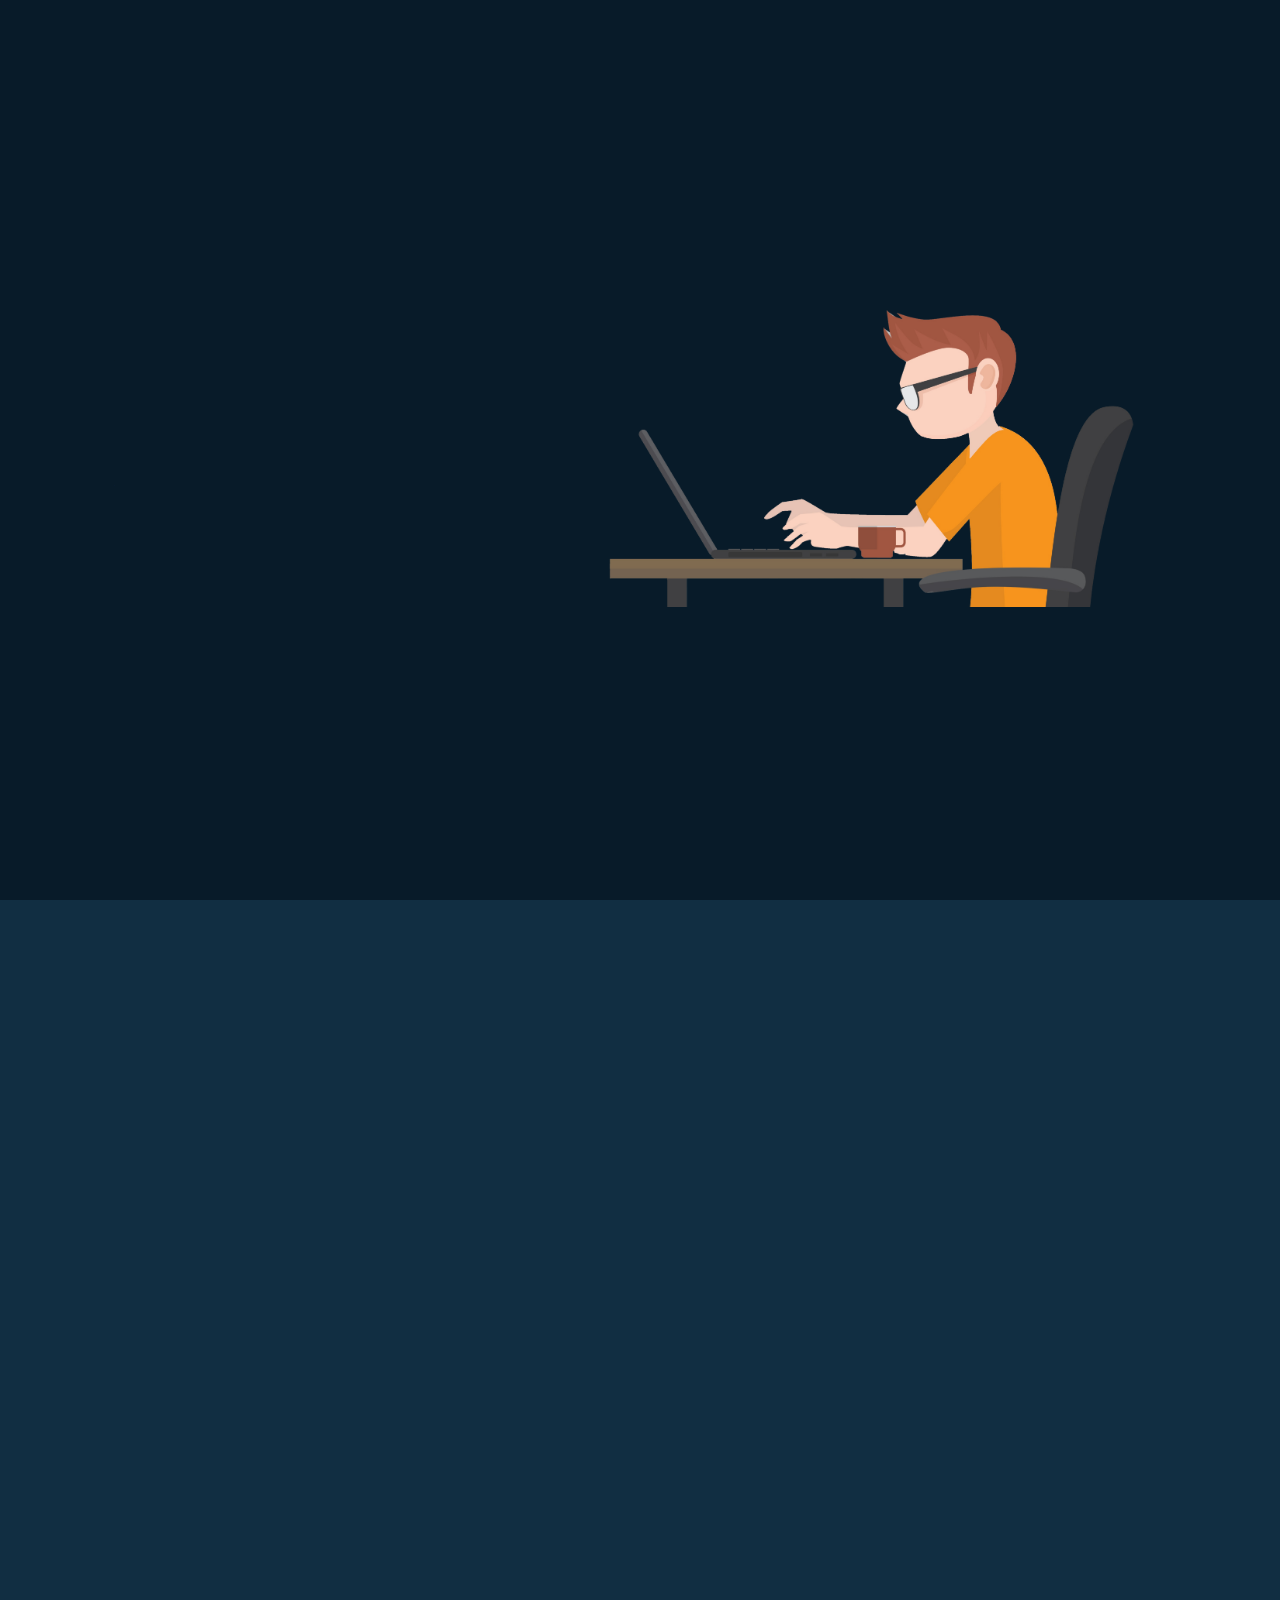
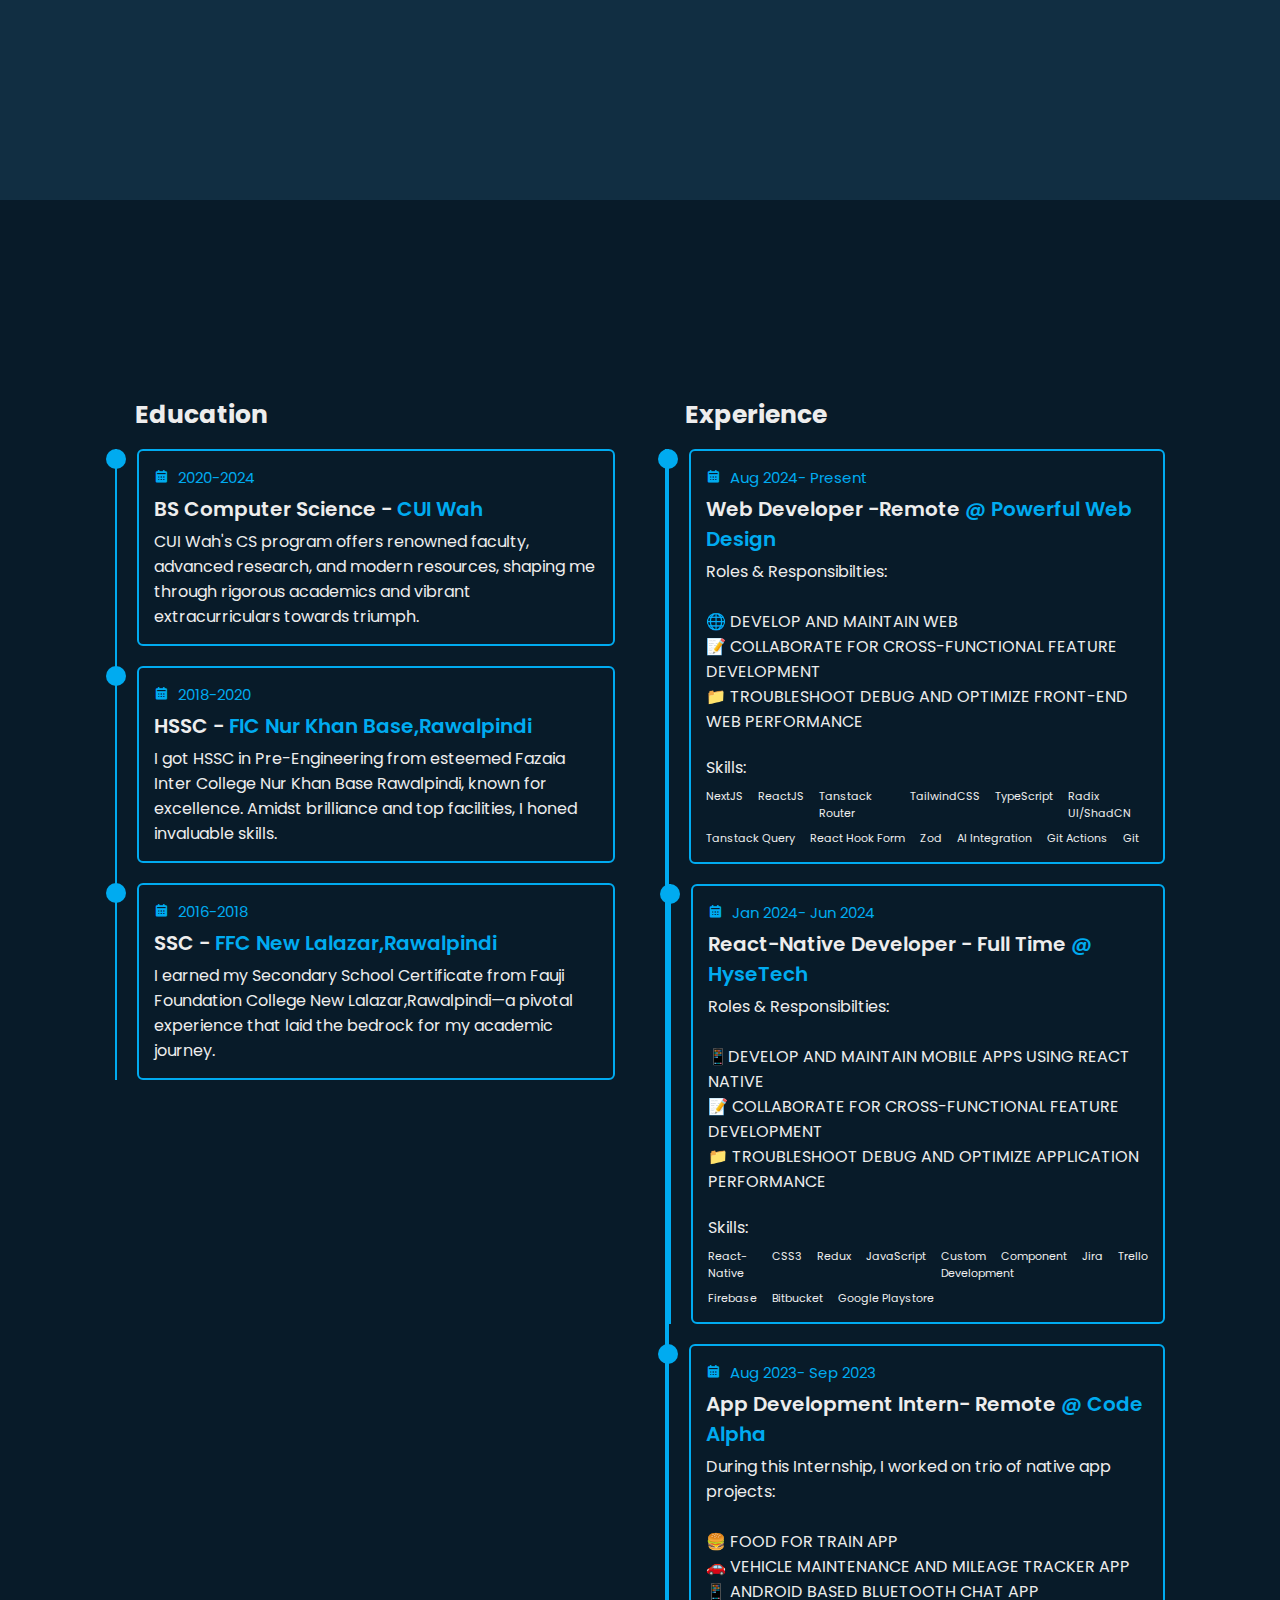
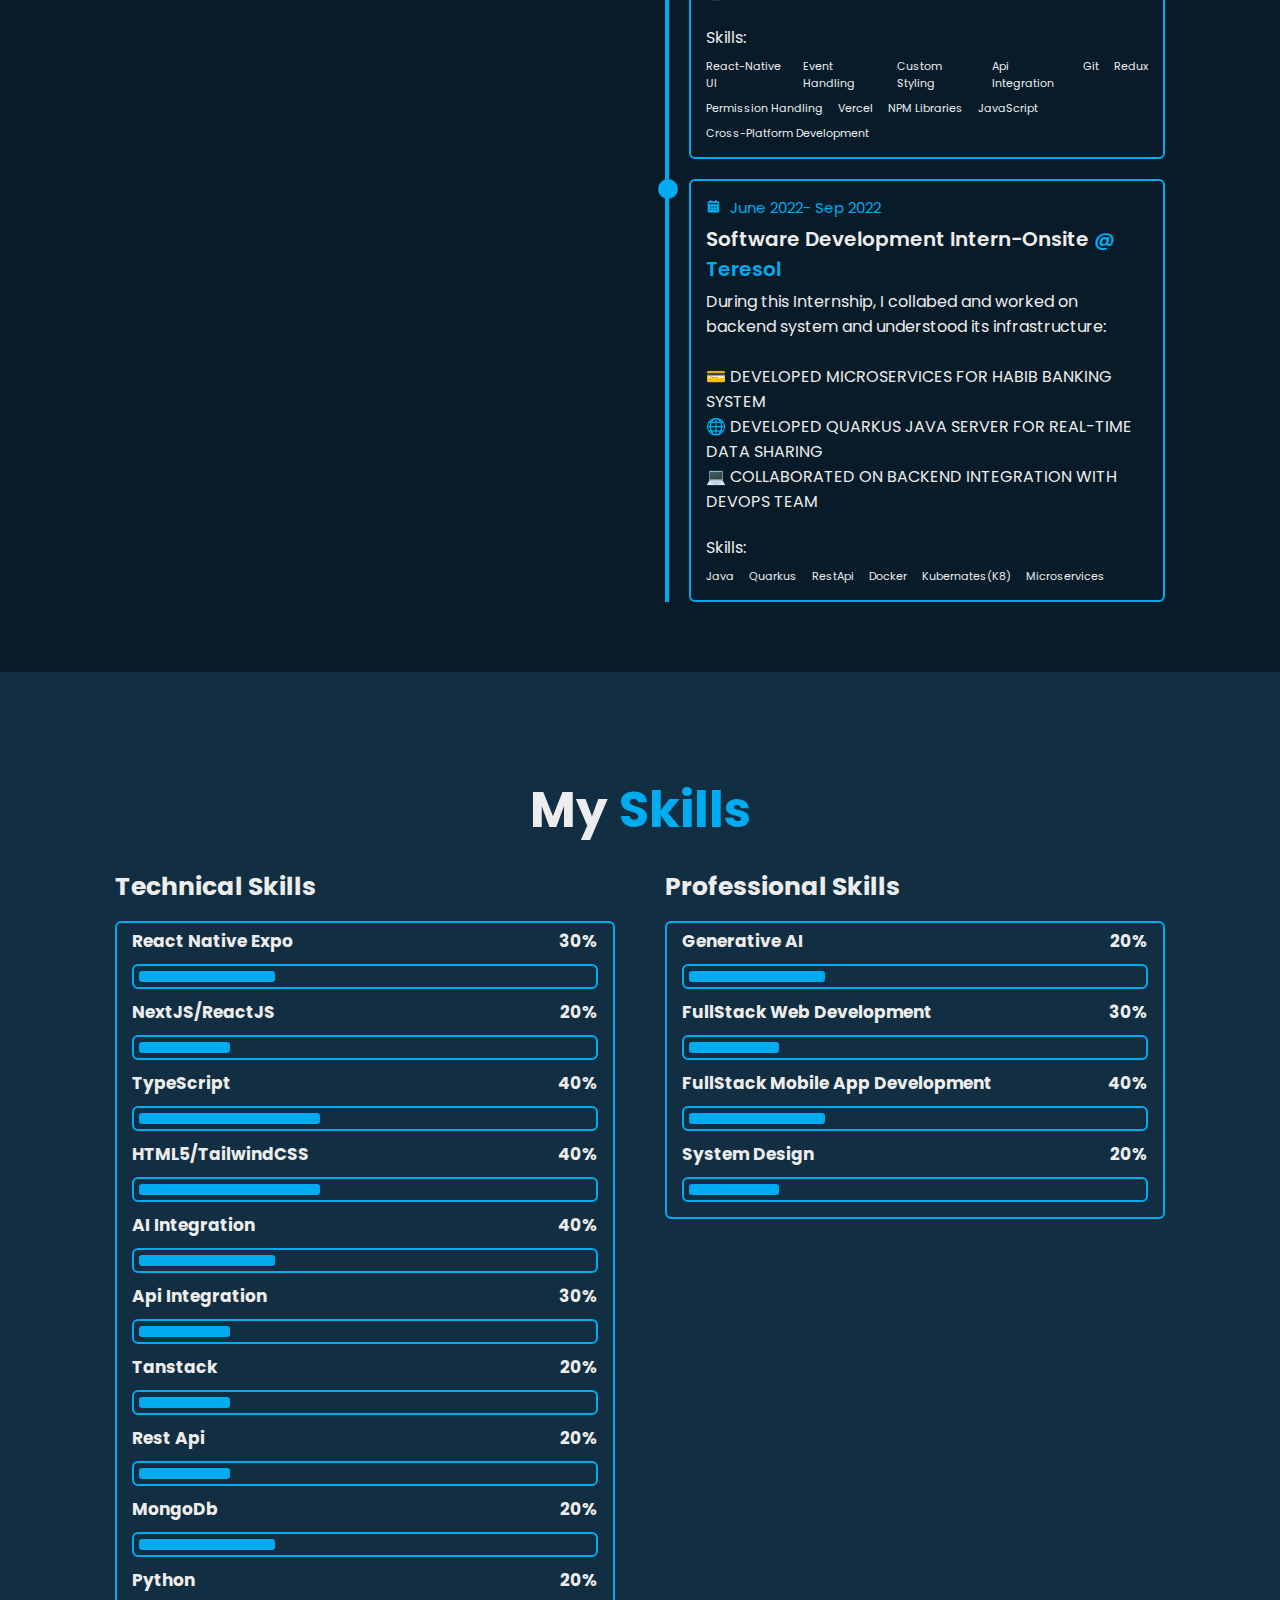
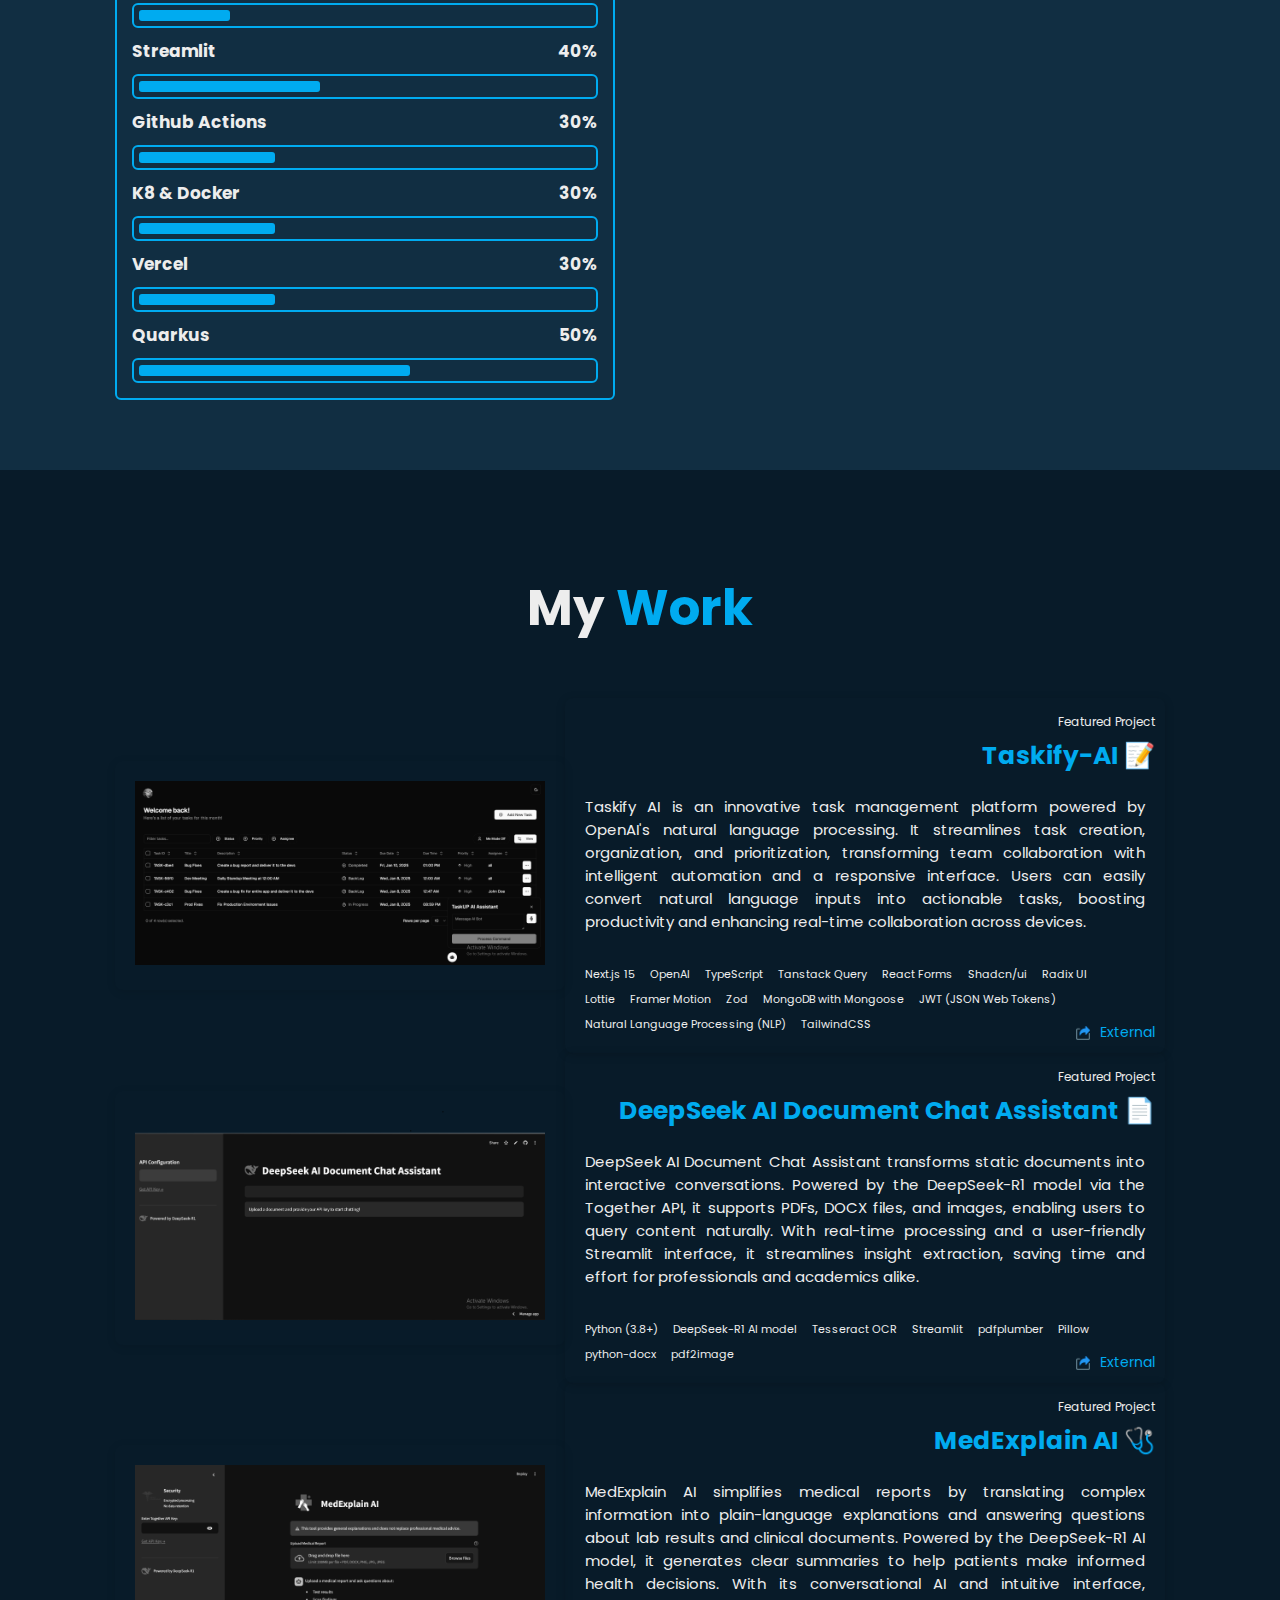
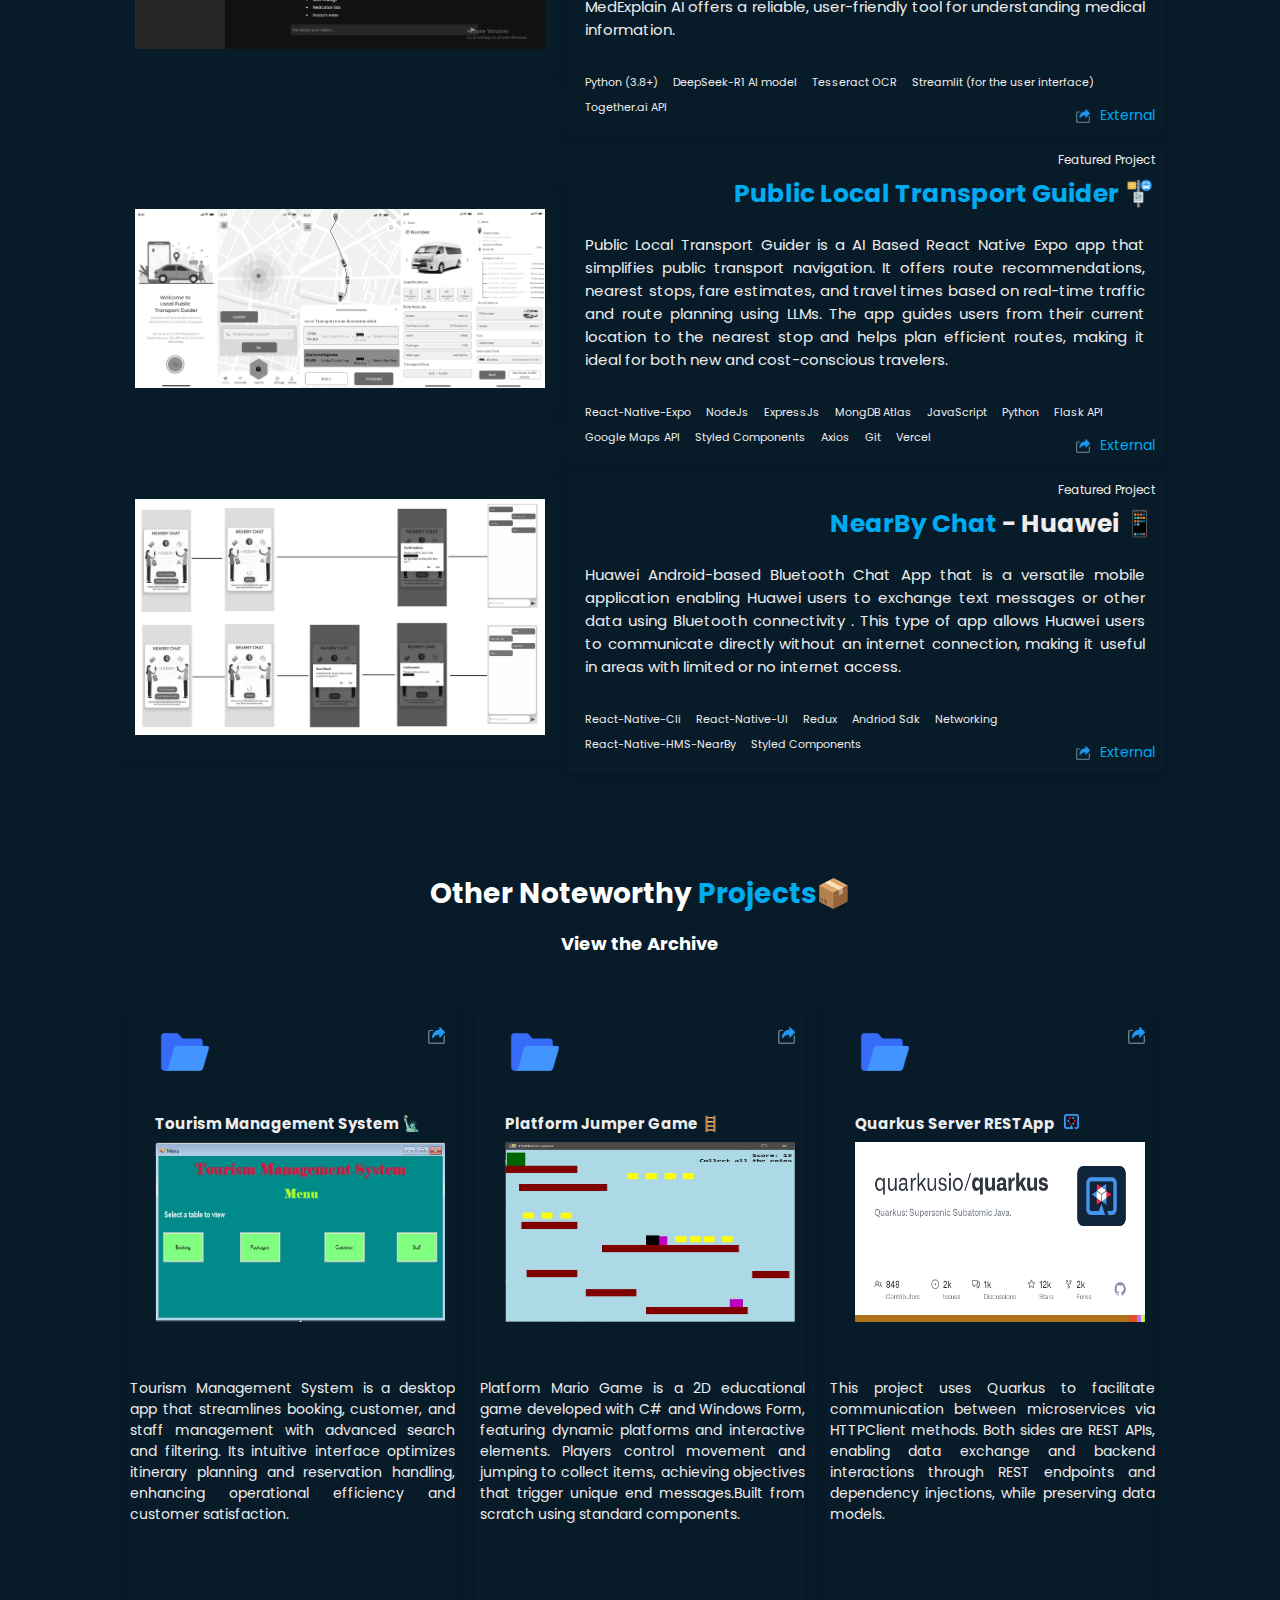
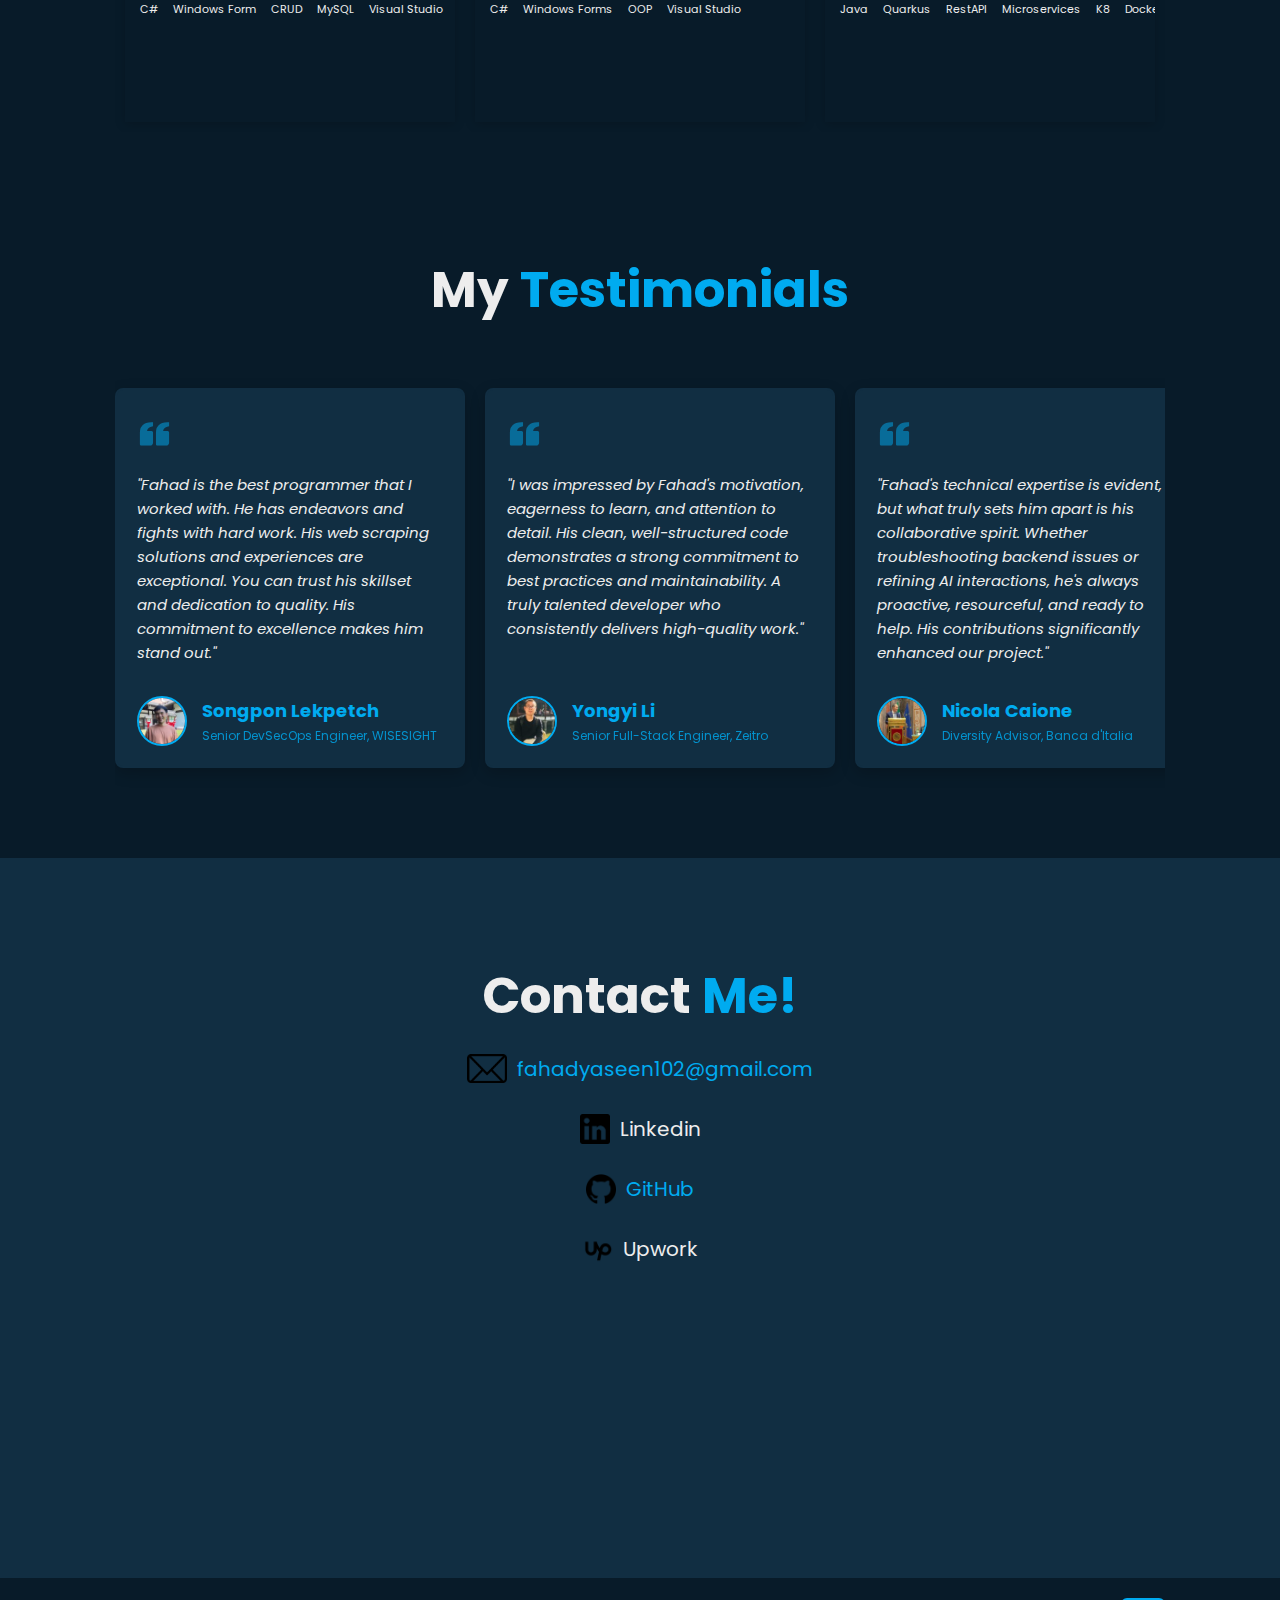
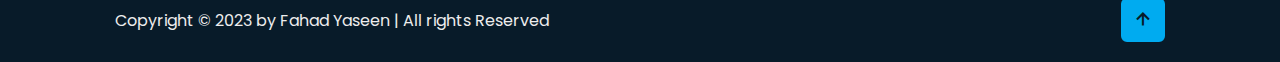
<file: index.html>
<!DOCTYPE html>
<html lang="en">

<head>
  <meta charset="UTF-8" />
  <meta http-equiv="X-UA-Compatible" content="IE=edge" />
  <meta name="viewport" content="width=device-width, initial-scale=1.0" />
  <title>Portfolio</title>
  <link rel="stylesheet" href="style.css" />
  <link rel="stylesheet" href="media-queries.css" />  
  <link href='https://unpkg.com/boxicons@2.1.4/css/boxicons.min.css' rel='stylesheet'>
</head>

<body>
  <header class="header">
    <a href="#" class="logo">Fahad <span id="lastname">Yaseen</span><span class="animate" style="--i:1;"></span></a>
      
      <div class="bx bx-menu" id="menu-icon"><span class="animate" style="--i:2;"></span></div>
    <nav class="navbar">
      <a href="#home" class="active">Home</a>
      <a href="#about">About</a>
      <a href="#education">Experience</a>
      <a href="#skills">Skills</a>
      <a href="#my-work">My Work</a>
      <a href="#testimonials">Testimonials</a>
      <a href="#contact">Contact</a>
      <span class="active-nav"></span>
      <span class="animate" style="--i:2;"></span>
    </nav>
  </header>

  <section class="home show-animate" id="home">
    <div class="home-content">
      <h1>Hi, I'm <span>Fahad Yaseen </span><span class="animate" style="--i:2;"></span></h1>
      <div class="text-animate">
        <h3>Software Developer</h3>
        <span class="animate" style="--i:3;"></span>
      </div>
      <p>Crafting B2C Full-Stack Products with AI & turning ideas into impactful Digital AI solutions and Automations. 
        <span class="animate" style="--i:4;"></p>
      <div class="btn-box">
        <a href="#contact" class="btn">Contact</a>
        <a href="./assets/resume.pdf" class="btn" target="_blank">Resume</a>
        <span class="animate" style="--i:5;"></span>
      </div>
    </div>
    <div class="home-image">
      <img id="home-image" src="./assets/webdev.png" alt="">
    </div>
    <div class="home-sci">
      <a href="https://github.com/fahadyaseen001" target="_blank"><i class='bx bxl-github'></i></a>
      <a href="https://www.linkedin.com/in/muhammad-fahad-yaseen-666b8923b/" target="_blank"><i class='bx bxl-linkedin'></i></a>
      <span class="animate" style="--i:6;"></span>
    </div>
  </section>

  <section class="about" id="about">
    <h2 class="heading">About <span>Me</span><span class="animate scroll" style="--i:1;"></span></h2>

    <div class="about-img">
      <img src="./assets/profile.png" alt="Profile">
      <span class="circle-spin"></span>
      <span class="animate scroll" style="--i:2;"></span>
    </div>

    <div class="about-content">
      <h3> Software Developer<span class="animate scroll" style="--i:3;"></span></h3>
      <p>I'm a Full-Stack Developer and AI Enthusiast dedicated to creating innovative solutions that enhance user experiences. With expertise in React Native Expo, ReactJS, NextJS, and AI integrations, I drive performance optimization and cross-platform development. I'm passionate about integrating AI into practical applications and collaborating on projects that merge technology with ethical AI implementation. Available for AI integration consulting, high-performance architecture reviews, and open-source contributions.
        <span class="animate scroll" style="--i:4;"></span></p>


    </div>
  </section>

  <section class="education" id="education">
    <h2 class="heading">My <span>Journey</span><span class="animate scroll" style="--i:1;"></span></h2>

    <div class="education-row">
      <div class="education-column">
        <h3 class="title">Education</h3>
        <div class="education-box">
          <div class="education-content">
            <div class="content">
              <div class="year"><i class='bx bxs-calendar'></i> 2020-2024</div>
              <h3>BS Computer Science -<a href="https://cuiwah.edu.pk/" class="underline-animation"> CUI Wah </a></h3>
              <p>CUI Wah's CS program offers renowned faculty, advanced research, and modern resources, shaping me through
                rigorous academics and vibrant extracurriculars towards triumph.</p>
            </div>
          </div>

          <div class="education-content">
            <div class="content">
              <div class="year"><i class='bx bxs-calendar'></i> 2018-2020</div>
              <h3>HSSC - <a href="https://fazaia.edu.pk/ficnurkhan/home" class="underline-animation"> FIC Nur Khan Base,Rawalpindi </a></h3>
              <p>I got HSSC in Pre-Engineering from esteemed Fazaia Inter College Nur Khan Base Rawalpindi, known for excellence. Amidst
                brilliance and top facilities, I honed invaluable skills.</p>
            </div>
          </div>

          <div class="education-content">
            <div class="content">
              <div class="year"><i class='bx bxs-calendar'></i> 2016-2018</div>
              <h3>SSC - <a href="https://education.fauji.org.pk/" class="underline-animation"> FFC New Lalazar,Rawalpindi </a></h3>
              <p>I earned my Secondary School Certificate from Fauji Foundation College New Lalazar,Rawalpindi—a pivotal experience
                that laid the bedrock for my academic journey.</p>
            </div>
          </div>

        </div>
      </div>
      
  

      <div class="education-column">
        <h3 class="title">Experience</h3>
        <div class="education-box">


          <div class="education-box">
            <div class="education-content">
              <div class="content">
                <div class="year"><i class='bx bxs-calendar'></i> Aug 2024- Present</div>
                <h3>Web Developer -Remote<a href="https://www.powerfulweb.com/" class="underline-animation"> @ Powerful Web Design  </a></h3>
                <p>Roles & Responsibilties:<br><br>🌐 DEVELOP AND MAINTAIN WEB <br> 📝 COLLABORATE FOR CROSS-FUNCTIONAL FEATURE DEVELOPMENT       
                  <br> 📁 TROUBLESHOOT DEBUG AND OPTIMIZE FRONT-END WEB PERFORMANCE </p>
                  <br>
                  <p>Skills:</p>
          
                  <div class="container">
                    <div class="square-container">
                      NextJS
                   </div>
                  <div class="square-container">
                   ReactJS
                </div>
                <div class="square-container">
                  Tanstack Router
                </div>
                <div class="square-container">
                  TailwindCSS
                </div>
                <div class="square-container">
                  TypeScript
                </div>
                <div class="square-container">
                  Radix UI/ShadCN
                </div>
                
      
                </div>
               
                <div class="container">

                  <div class="square-container">
                    Tanstack Query
                  </div>

                  <div class="square-container">
                    React Hook Form
                  </div>
              
                <div class="square-container">
                  Zod
                </div>
                <div class="square-container">
                  AI Integration
                </div>
                <div class="square-container">
                  Git Actions
                </div>
                <div class="square-container">
                  Git
                 </div>
                
                
                </div>
              </div>
            </div>
          
            <div class="education-box">
              <div class="education-content">
                <div class="content">
                  <div class="year"><i class='bx bxs-calendar'></i> Jan 2024- Jun 2024</div>
                  <h3>React-Native Developer - Full Time<a href="https://www.hysetech.net/" class="underline-animation"> @ HyseTech </a></h3>
                  <p>Roles & Responsibilties:<br><br>📱DEVELOP AND MAINTAIN MOBILE APPS USING REACT NATIVE <br> 📝 COLLABORATE FOR CROSS-FUNCTIONAL FEATURE DEVELOPMENT       
                    <br> 📁 TROUBLESHOOT DEBUG AND OPTIMIZE APPLICATION PERFORMANCE </p>
                    <br>
                    <p>Skills:</p>
            
                    <div class="container">
                    <div class="square-container">
                     React-Native
                  </div>
                  <div class="square-container">
                    CSS3
                  </div>
                  <div class="square-container">
                    Redux
                  </div>
                  <div class="square-container">
                    JavaScript
                  </div>
                  <div class="square-container">
                    Custom Component Development
                  </div>
                  <div class="square-container">
                    Jira
                  </div>
                  <div class="square-container">
                    Trello
                  </div>
        
                    </div>
                   
                    <div class="container">
                  
                    <div class="square-container">
                      Firebase
                    </div>
                    <div class="square-container">
                     Bitbucket
                    </div>
                    
                    <div class="square-container">
                      Google Playstore
                    </div>
                    
                    </div>
                  </div>
                </div>
              </div>


          <div class="education-content">
            <div class="content">
              <div class="year"><i class='bx bxs-calendar'></i> Aug 2023- Sep 2023</div>
              <h3>App Development Intern- Remote<a href="https://www.codealpha.tech/" class="underline-animation"> @ Code Alpha</a></h3>
              <p>During this Internship, I worked on trio of native app projects:<br><br>🍔 FOOD FOR TRAIN APP <br>🚗 VEHICLE MAINTENANCE AND MILEAGE TRACKER APP <br>📱 ANDROID BASED BLUETOOTH CHAT APP</p>
                <br>
                <p>Skills:</p>
            
                <div class="container">
                <div class="square-container">
                 React-Native UI
              </div>
              <div class="square-container">
                Event Handling
              </div>
              <div class="square-container">
                Custom Styling
              </div>
              <div class="square-container">
                Api Integration
              </div>
                
              <div class="square-container">
                Git
               </div>
               <div class="square-container">
                Redux
              </div>
    
                </div>
               
                <div class="container">
                <div class="square-container">
                  Permission Handling
                </div>
              
                <div class="square-container">
                  Vercel
                </div>
                <div class="square-container">
                  NPM Libraries
                </div>
                <div class="square-container">
                  JavaScript
                </div>
                
                </div>
          
                <div class="container">
                  
                  <div class="square-container">
                    Cross-Platform Development 
                  </div>
                  
                </div>
                
                </div>
          </div>
              
          <div class="education-content">
            <div class="content">
              <div class="year"><i class='bx bxs-calendar'></i> June 2022- Sep 2022</div>
              <h3>Software Development Intern-Onsite <a href="https://www.teresol.com/" class="underline-animation"> @ Teresol</a> </h3>
              <p>During this Internship, I collabed and worked on backend system and understood its infrastructure:<br><br>💳 DEVELOPED MICROSERVICES FOR HABIB BANKING SYSTEM <br>🌐 DEVELOPED QUARKUS JAVA SERVER FOR REAL-TIME DATA SHARING               
                <br>💻 COLLABORATED ON BACKEND INTEGRATION WITH DEVOPS TEAM </p>
                <br>
                <p class="paragraph">Skills:</p>
               
                <div class="container">
                  <div class="square-container">
                   Java
                </div>
                <div class="square-container">
                  Quarkus
                </div>
                <div class="square-container">
                  RestApi
                </div>
                <div class="square-container">
                  Docker
                </div>
                <div class="square-container">
                  Kubernates(K8)
                </div>
                 <div class="square-container">
                  Microservices
                </div>
                </div>
            </div>
          </div>
        </div> 
      </div>  
    </div>
  </section>

  <section class="skills" id="skills">
    <h2 class="heading">My <span>Skills</span></h2>
    <div class="skills-row">
      <div class="skills-column">
        <h3 class="title">Technical Skills</h3>

        <div class="skills-box">
          <div class="skills-content">

            <div class="progress">
              <h3>React Native Expo <span>30%</span></h3>
              <div class="bar"><span></span></div>
            </div>

            <div class="progress">
              <h3>NextJS/ReactJS<span>20%</span></h3>
              <div class="bar"><span></span></div>
            </div>

            <div class="progress">
              <h3>TypeScript<span>40%</span></h3>
              <div class="bar"><span></span></div>
            </div>

            <div class="progress">
              <h3>HTML5/TailwindCSS<span>40%</span></h3>
              <div class="bar"><span></span></div>
            </div>

            <div class="progress">
              <h3>AI Integration<span>40%</span></h3>
              <div class="bar"><span></span></div>
            </div>

            <div class="progress">
              <h3> Api Integration <span>30%</span></h3>
              <div class="bar"><span></span></div>
            </div>

            <div class="progress">
              <h3>Tanstack <span>20%</span></h3>
              <div class="bar"><span></span></div>
            </div>

            <div class="progress">
              <h3>Rest Api <span>20%</span></h3>
              <div class="bar"><span></span></div>
            </div>
            
            <div class="progress">
              <h3>MongoDb <span>20%</span></h3>
              <div class="bar"><span></span></div>
            </div>

            
            <div class="progress">
              <h3>Python <span>20%</span></h3>
              <div class="bar"><span></span></div>
            </div>
            
            <div class="progress">
              <h3>Streamlit <span>40%</span></h3>
              <div class="bar"><span></span></div>
            </div>

            
            <div class="progress">
              <h3>Github Actions<span>30%</span></h3>
              <div class="bar"><span></span></div>
            </div>
            
            <div class="progress">
              <h3>K8 & Docker<span>30%</span></h3>
              <div class="bar"><span></span></div>
            </div>
            
            <div class="progress">
              <h3>Vercel<span>30%</span></h3>
              <div class="bar"><span></span></div>
            </div>
            <div class="progress">
              <h3>Quarkus<span>50%</span></h3>
              <div class="bar"><span></span></div>
            </div>
    
          </div>
        </div>
      </div>

      <div class="skills-column">
        <h3 class="title">Professional Skills</h3>

        <div class="skills-box">
          <div class="skills-content">
            <div class="progress">
              <h3>Generative AI <span>20%</span></h3>
              <div class="bar"><span></span></div>
            </div>

            <div class="progress">
              <h3>FullStack Web Development<span>30%</span></h3>
              <div class="bar"><span></span></div>
            </div>

            <div class="progress">
              <h3>FullStack Mobile App Development<span>40%</span></h3>
              <div class="bar"><span></span></div>
            </div>

            <div class="progress">
              <h3>System Design 
                <span>20%</span></h3>
              <div class="bar"><span></span></div>
            </div>
            
          </div>
        </div>
      </div>
    </div>
  </section>



  <section id="my-work" class="my-work">
  <h2 class="heading">My <span> Work</span></h2>
  <br>
  <br>

  
    <div class="project-container">
      <!-- Left Rectangle Div -->
      <div class="project-card left-project-card">
        <a href="https://taskify-ai-jet.vercel.app/">
          <img src="/assets/TaskifyAI.png" alt="Project 1">
        </a>
      </div>
      
      <!-- Right Rectangle Div -->
      <div class="project-card right-project-card">
        <div class="project-title">
          <small>Featured Project</small>
          <br>
          <h3> <a href="https://taskify-ai-jet.vercel.app/" class="project-display"> Taskify-AI </a> 📝 </h3>
        </div>
        
        <div class="project-summary">
          <p style="text-align: justify;">
            Taskify AI is an innovative task management platform powered by OpenAI's natural language processing. It streamlines task creation, organization, and prioritization, transforming team collaboration with intelligent automation and a responsive interface. Users can easily convert natural language inputs into actionable tasks, boosting productivity and enhancing real-time collaboration across devices.
          </p>
        </div>
  
                  <br>
                  
                  <div class="container">
                    <div class="square-container">
                      Next.js 15
                  </div>
                  <div class="square-container">
                    OpenAI
                  </div>
                  <div class="square-container">
                     TypeScript
                  </div>
                  <div class="square-container">
                    Tanstack Query
                  </div>
                  <div class="square-container">
                    React Forms
                  </div>
                  <div class="square-container">
                    Shadcn/ui
                  </div>
                  <div class="square-container">
                    Radix UI
                  </div>
                 
                  </div>
                  <div class="container">
                  <div class="square-container">
                    Lottie
                  </div>
                  <div class="square-container">
                    Framer Motion
                  </div>
                  <div class="square-container">
                    Zod 
                  </div>
                  <div class="square-container">
                    MongoDB with Mongoose
                  </div>
                  <div class="square-container">
                    JWT (JSON Web Tokens)
                  </div>
                </div>
                <div class="container">
                  <div class="square-container">
                    Natural Language Processing (NLP)
                  </div>
                  <div class="square-container">
                    TailwindCSS
                  </div>
                </div>
  
  
        <a href="https://github.com/fahadyaseen001/Taskify-AI" class="project-link">
          <div class="share-button">
            <img src="/assets/share.png" alt="Share Icon" class="share-icon">
            <span class="share-text"> External </span>
          </div>
        </a>
      </div>
    </div>
    
    <div class="project-container">
      <!-- Left Rectangle Div -->
      <div class="project-card left-project-card">
        <a href="https://deepseek-ai-document-chat-assistant.streamlit.app/">
          <img src="/assets/DeepSeekDocumentAssistant.png" alt="Project 1">
        </a>
      </div>
      
      <!-- Right Rectangle Div -->
      <div class="project-card right-project-card">
        <div class="project-title">
          <small>Featured Project</small>
          <br>
          <h3><a href="https://deepseek-ai-document-chat-assistant.streamlit.app/" class="project-display"> DeepSeek AI Document Chat Assistant </a> 📄 </h3>
        </div>
        
        <div class="project-summary">
          <p style="text-align: justify;">
            DeepSeek AI Document Chat Assistant transforms static documents into interactive conversations. Powered by the DeepSeek-R1 model via the Together API, it supports PDFs, DOCX files, and images, enabling users to query content naturally. With real-time processing and a user-friendly Streamlit interface, it streamlines insight extraction, saving time and effort for professionals and academics alike.
          </p>
        </div>
       
                  <br>
                  <diV>
                  <div class="container">
                    <div class="square-container">
                      Python (3.8+)
                  </div>
                  <div class="square-container">
                    DeepSeek-R1 AI model
                  </div>
                  <div class="square-container">
                    Tesseract OCR
                  </div>
                  
                  <div class="square-container">
                   Streamlit 
                </div>
                <div class="square-container">
                  pdfplumber 
                </div>
                <div class="square-container">
                  Pillow 
                </div>
                  </div>
                  <div class="container">
                  <div class="square-container">
                    python-docx 
                  </div>
                 
                  <div class="square-container">
                  pdf2image 
                </div>
                  </diV>
                  
                  </diV>
  
        <a href="https://github.com/fahadyaseen001/DeepSeek-AI-Document-Chat-Assistant" class="project-link">
          <div class="share-button">
            <img src="/assets/share.png" alt="Share Icon" class="share-icon">
            <span class="share-text"> External </span>
          </div>
        </a>
      </div>
    </div>

    <div class="project-container">
      <!-- Left Rectangle Div -->
      <div class="project-card left-project-card">
        <a href="https://medexplain-ai.streamlit.app/">
          <img src="/assets/MedExplainAi.png" alt="Project 1">
        </a>
      </div>
      
      <!-- Right Rectangle Div -->
      <div class="project-card right-project-card">
        <div class="project-title">
          <small>Featured Project</small>
          <br>
          <h3><a href="https://medexplain-ai.streamlit.app/" class="project-display"> MedExplain AI </a> 🩺 </h3>
        </div>
        
        <div class="project-summary">
          <p style="text-align: justify;">
            MedExplain AI simplifies medical reports by translating complex information into plain-language explanations and answering questions about lab results and clinical documents. Powered by the DeepSeek-R1 AI model, it generates clear summaries to help patients make informed health decisions. With its conversational AI and intuitive interface, MedExplain AI offers a reliable, user-friendly tool for understanding medical information.
          </p>
        </div>
       
                  <br>
                  <diV>
                  <div class="container">
                    <div class="square-container">
                      Python (3.8+)
                  </div>
                  <div class="square-container">
                    DeepSeek-R1 AI model
                  </div>
                  <div class="square-container">
                    Tesseract OCR
                  </div>
                  
                  <div class="square-container">
                   Streamlit (for the user interface)
                </div>
                  </div>
                  <div class="container">
                  <div class="square-container">
                    Together.ai API
                  </div>
                  </diV>
                  </diV>
  
        <a href="https://github.com/fahadyaseen001/MedExplain-AI" class="project-link">
          <div class="share-button">
            <img src="/assets/share.png" alt="Share Icon" class="share-icon">
            <span class="share-text"> External </span>
          </div>
        </a>
      </div>
    </div>


  <div class="project-container">
    <!-- Left Rectangle Div -->
    <div class="project-card left-project-card">
      <a href="https://github.com/fahadyaseen001/Public_Local_Transport_Guider">
        <img src="/assets/fyp.png" alt="Project 1">
      </a>
    </div>
    
    <!-- Right Rectangle Div -->
    <div class="project-card right-project-card">
      <div class="project-title">
        <small>Featured Project</small>
        <br>
        <h3> <a href="https://github.com/fahadyaseen001/Public_Local_Transport_Guider" class="project-display"> Public Local Transport Guider </a> 🚏 </h3>
      </div>
      
      <div class="project-summary">
        <p style="text-align: justify;">Public Local Transport Guider is a AI Based React Native Expo app that simplifies public transport navigation. It offers route recommendations, nearest stops, fare estimates, and travel times based on real-time traffic and route planning using LLMs. The app guides users from their current location to the nearest stop and helps plan efficient routes, making it ideal for both new and cost-conscious travelers.</p>
      </div>
             <br>
                
                <div>
                <div class="container">
                  <div class="square-container">
                   React-Native-Expo
                </div>
                <div class="square-container">
                  NodeJs
               </div>
                <div class="square-container">
                  ExpressJs
                </div>
                <div class="square-container">
                  MongDB Atlas
                </div>
                <div class="square-container">
                  JavaScript
               </div>
               <div class="square-container">
                Python
             </div>
             <div class="square-container">
              Flask API
           </div>
                </div>
                <div class="container">
                  <div class="square-container">
                   Google Maps API
                </div>
                <div class="square-container">
                  Styled Components
                </div>
                <div class="square-container">
                  Axios
               </div>
               <div class="square-container">
                Git
             </div>
               <div class="square-container">
                Vercel
             </div>
              </div>
              </div>
      
      <a href="https://github.com/fahadyaseen001/Public_Local_Transport_Guider" class="project-link">
        <div class="share-button">
          <img src="/assets/share.png" alt="Share Icon" class="share-icon">
          <span class="share-text"> External </span>
        </div>
      </a>
    </div>
  </div>

  
  <div class="project-container">
    <!-- Left Rectangle Div -->
    <div class="project-card left-project-card">
      <a href="https://github.com/fahadyaseen001/Near-By-Chat">
        <img src="/assets/project1.jpg" alt="Project 1">
      </a>
    </div>
    
    <!-- Right Rectangle Div -->
    <div class="project-card right-project-card">
      <div class="project-title">
        <small>Featured Project</small>
        <br>
        <h3> <a href="https://github.com/fahadyaseen001/Near-By-Chat" class="project-display">NearBy Chat</a> - Huawei 📱 </h3>
      </div>
      
      <div class="project-summary">
        <p style="text-align: justify;">Huawei Android-based Bluetooth Chat App that is a versatile mobile application enabling Huawei users to exchange text messages or other data using Bluetooth connectivity . This type of app allows Huawei users to communicate directly without an internet connection, making it useful in areas with limited or no internet access.</p>
      </div>
     
      <br>
                
                <div>
                <div class="container">
                  <div class="square-container">
                   React-Native-Cli
                </div>
                <div class="square-container">
                  React-Native-UI
               </div>
                <div class="square-container">
                  Redux
                </div>
                <div class="square-container">
                  Andriod Sdk
                </div>
                <div class="square-container">
                  Networking
               </div>
                </div>
                <div class="container">
                  <div class="square-container">
                   React-Native-HMS-NearBy
                </div>
                <div class="square-container">
                  Styled Components
               </div>
              </div>
              </div>
      
      <a href="https://github.com/fahadyaseen001/Near-By-Chat" class="project-link">
        <div class="share-button">
          <img src="/assets/share.png" alt="Share Icon" class="share-icon">
          <span class="share-text"> External </span>
        </div>
      </a>
    </div>
  </div>
  <div class="centered-div">
    <h3>Other Noteworthy <span>Projects</span>📦</h3>
    <a  class="archive-animation" href="archive.html">View the Archive</a>
    <diV class="other-projects-div">
    <div class="custom-container">
      <div class="custom-card">

       
          <img class="custom-folder-icon" src="/assets/open-folder.png" alt="Folder Icon">
          <a href="https://github.com/fahadyaseen001/ToursimManagementSystem">
            <img src="/assets/share.png" class="custom-share-icon" alt="GitHub">
        </a>
          <h2 class="custom-card-heading">Tourism Management System 🗽 </h2>
          <div class="img-card-container"> <a href="https://github.com/fahadyaseen001/ToursimManagementSystem"><img class="custom-card-image" src="assets/project6.jpeg" alt="Your Image"></a>
          <p>Tourism Management System is a desktop app that streamlines booking, customer, and staff management with advanced search and filtering. Its intuitive interface optimizes itinerary planning and reservation handling, enhancing operational efficiency and customer satisfaction.</p>
          <br>
          <diV class="card-skills">
          <div class="container">
            <div class="square-container">
             C#
          </div>
          <div class="square-container">
            Windows Form
          </div>
          <div class="square-container">
            CRUD
          </div>
          <div class="square-container">
            MySQL 
          </div>
          <div class="square-container">
            Visual Studio
          </div>
          </div>
          </diV>
          </div>
          
      </div>
      
      </div>

      <div class="custom-container">
        <div class="custom-card">
  
         
            <img class="custom-folder-icon" src="/assets/open-folder.png" alt="Folder Icon">
            <a href="https://github.com/fahadyaseen001/PlatformGame">
              <img src="/assets/share.png" class="custom-share-icon" alt="GitHub">
          </a>
            <h2 class="custom-card-heading">Platform Jumper Game 🪜 </h2>
            <div class="img-card-container"><a href="https://github.com/fahadyaseen001/PlatformGame"><img class="custom-card-image" src="assets/project7.jpeg" alt="Your Image"></a>
            <p>Platform Mario Game is a 2D educational game developed with C# and Windows Form, featuring dynamic platforms and interactive elements. Players control movement and jumping to collect items, achieving objectives that trigger unique end messages.Built from scratch using standard components.</p>
            <br>
            <diV class="card-skills">
            <div class="container">
              <div class="square-container">
               C#
            </div>
            <div class="square-container">
              Windows Forms
            </div>
            <div class="square-container">
              OOP 
            </div>
            <div class="square-container">
              Visual Studio
            </div>
            </div>
            </diV>
            </div>
            
        </div>
        
        </div>

        <div class="custom-container">
          <div class="custom-card">
    
           
              <img class="custom-folder-icon" src="/assets/open-folder.png" alt="Folder Icon">
              <a href="https://github.com/fahadyaseen001/Quarkus-Server-RESTApp/tree/main">
                <img src="/assets/share.png" class="custom-share-icon" alt="GitHub">
            </a>
              <h2 class="custom-card-heading">Quarkus Server RESTApp <img class="quarkus" src="assets/quarkus.png"> </h2>
              <div class="img-card-container"><a href="https://github.com/fahadyaseen001/Quarkus-Server-RESTApp/tree/main"><img class="custom-card-image" src="assets/project8.png" alt="Your Image"></a>
              <p>This project uses Quarkus to facilitate communication between microservices via HTTPClient methods. Both sides are REST APIs, enabling data exchange and backend interactions through REST endpoints and dependency injections, while preserving data models.</p>
              <br>
              <diV class="card-skills">
              <div class="container">
                <div class="square-container">
                  Java
                </div>
                <div class="square-container">
                 Quarkus
              </div>
              <div class="square-container">
                RestAPI
              </div>
              <div class="square-container">
                Microservices
              </div>
              <div class="square-container">
                K8 
              </div>
              <div class="square-container">
                Docker
              </div>
              </div>
              </diV>
              </div>
              
          </div>
          
          </div>
      </div>
  </div>
</div>
  </section>
  
  <section class="testimonials" id="testimonials">
    <h2 class="heading">My <span>Testimonials</span></h2>
    
    <div class="testimonial-container">
      <div class="testimonial-track">
        <!-- Testimonial 1 -->
        <div class="testimonial-card">
          <div class="testimonial-content">
            <div class="quote">
              <i class='bx bxs-quote-left'></i>
            </div>
            <p>"Fahad is the best programmer that I worked with. He has endeavors and fights with hard work. His web scraping solutions and experiences are exceptional. You can trust his skillset and dedication to quality. His commitment to excellence makes him stand out."</p>
            <a href="https://www.linkedin.com/in/muhammad-fahad-yaseen-666b8923b/details/recommendations/?detailScreenTabIndex=0" target="_blank" class="testimonial-link">
            <div class="testimonial-info">
              <div class="testimonial-img">
                <img src="assets/p4.jpg" alt="Songpon Lekpetch" onerror="this.src='https://ui-avatars.com/api/?name=Songpon+Lekpetch&background=112e42&color=00abf0'">
              </div>
              <div class="testimonial-bio">
                <h3>Songpon Lekpetch</h3>
                <span>Senior DevSecOps Engineer, WISESIGHT</span>
              </div>
            </div>
            </a>
          </div>
        </div>
        
        <!-- Testimonial 2 -->
        <div class="testimonial-card">
          <div class="testimonial-content">
            <div class="quote">
              <i class='bx bxs-quote-left'></i>
            </div>
            <p>"I was impressed by Fahad's motivation, eagerness to learn, and attention to detail. His clean, well-structured code demonstrates a strong commitment to best practices and maintainability. A truly talented developer who consistently delivers high-quality work."</p>
            <a href="https://www.linkedin.com/in/muhammad-fahad-yaseen-666b8923b/details/recommendations/?detailScreenTabIndex=0" target="_blank" class="testimonial-link">
            <div class="testimonial-info">
              <div class="testimonial-img">
                <img src="assets/p3.jpg" alt="Yongyi Li" onerror="this.src='https://ui-avatars.com/api/?name=Yongyi+Li&background=112e42&color=00abf0'">
              </div>
              <div class="testimonial-bio">
                <h3>Yongyi Li</h3>
                <span>Senior Full-Stack Engineer, Zeitro</span>
              </div>
            </div>
            </a>
          </div>
        </div>
        
        <!-- Testimonial 3 -->
        <div class="testimonial-card">
          <div class="testimonial-content">
            <div class="quote">
              <i class='bx bxs-quote-left'></i>
            </div>
            <p>"Fahad's technical expertise is evident, but what truly sets him apart is his collaborative spirit. Whether troubleshooting backend issues or refining AI interactions, he's always proactive, resourceful, and ready to help. His contributions significantly enhanced our project."</p>
            <a href="https://www.linkedin.com/in/muhammad-fahad-yaseen-666b8923b/details/recommendations/?detailScreenTabIndex=0" target="_blank" class="testimonial-link">
            <div class="testimonial-info">
              <div class="testimonial-img">
                <img src="assets/p2.jpg" alt="Nicola Caione" onerror="this.src='https://ui-avatars.com/api/?name=Nicola+Caione&background=112e42&color=00abf0'">
              </div>
              <div class="testimonial-bio">
                <h3>Nicola Caione</h3>
                <span>Diversity Advisor, Banca d'Italia</span>
              </div>
            </div>
            </a>
          </div>
        </div>
        
        <!-- Testimonial 4 -->
        <div class="testimonial-card">
          <div class="testimonial-content">
            <div class="quote">
              <i class='bx bxs-quote-left'></i>
            </div>
            <p>"Fahad played a pivotal role in our team's success with his expertise in API development, DevOps, and AI. His problem-solving mindset, attention to detail, and calm demeanor under pressure were truly invaluable. He consistently exceeded expectations on all projects."</p>
            <a href="https://www.linkedin.com/in/muhammad-fahad-yaseen-666b8923b/details/recommendations/?detailScreenTabIndex=0" target="_blank" class="testimonial-link">
            <div class="testimonial-info">
              <div class="testimonial-img">
                <img src="assets/p1.jpg" alt="Olaolu Ajose" onerror="this.src='https://ui-avatars.com/api/?name=Olaolu+Ajose&background=112e42&color=00abf0'">
              </div>
              <div class="testimonial-bio">
                <h3>Olaolu Ajose</h3>
                <span>Head Of Engineering , Ceviant</span>
              </div>
            </div>
            </a>
          </div>
        </div>
        
        <!-- Duplicating testimonials for infinite effect -->
        <!-- Testimonial 1 (duplicate) -->
        <div class="testimonial-card">
          <div class="testimonial-content">
            <div class="quote">
              <i class='bx bxs-quote-left'></i>
            </div>
            <p>"Fahad is the best programmer that I worked with. He has endeavors and fights with hard work. His web scraping solutions and experiences are exceptional. You can trust his skillset and dedication to quality. His commitment to excellence makes him stand out."</p>
            <a href="https://www.linkedin.com/in/muhammad-fahad-yaseen-666b8923b/details/recommendations/?detailScreenTabIndex=0" target="_blank" class="testimonial-link">
            <div class="testimonial-info">
              <div class="testimonial-img">
                <img src="assets/p4.jpg" alt="Songpon Lekpetch" onerror="this.src='https://ui-avatars.com/api/?name=Songpon+Lekpetch&background=112e42&color=00abf0'">
              </div>
              <div class="testimonial-bio">
                <h3>Songpon Lekpetch</h3>
                <span>Senior DevSecOps Engineer, WISESIGHT</span>
              </div>
            </div>
            </a>
          </div>
        </div>
        
        <!-- Testimonial 2 (duplicate) -->
        <div class="testimonial-card">
          <div class="testimonial-content">
            <div class="quote">
              <i class='bx bxs-quote-left'></i>
            </div>
            <p>"I was impressed by Fahad's motivation, eagerness to learn, and attention to detail. His clean, well-structured code demonstrates a strong commitment to best practices and maintainability. A truly talented developer who consistently delivers high-quality work."</p>
            <a href="https://www.linkedin.com/in/muhammad-fahad-yaseen-666b8923b/details/recommendations/?detailScreenTabIndex=0" target="_blank" class="testimonial-link">
            <div class="testimonial-info">
              <div class="testimonial-img">
                <img src="assets/p3.jpg" alt="Yongyi Li" onerror="this.src='https://ui-avatars.com/api/?name=Yongyi+Li&background=112e42&color=00abf0'">
              </div>
              <div class="testimonial-bio">
                <h3>Yongyi Li</h3>
                <span>Senior Full-Stack Engineer, Zeitro</span>
              </div>
            </div>
            </a>
          </div>
        </div>
        
        <!-- Testimonial 3 (duplicate) -->
        <div class="testimonial-card">
          <div class="testimonial-content">
            <div class="quote">
              <i class='bx bxs-quote-left'></i>
            </div>
            <p>"Fahad's technical expertise is evident, but what truly sets him apart is his collaborative spirit. Whether troubleshooting backend issues or refining AI interactions, he's always proactive, resourceful, and ready to help. His contributions significantly enhanced our project."</p>
            <a href="https://www.linkedin.com/in/muhammad-fahad-yaseen-666b8923b/details/recommendations/?detailScreenTabIndex=0" target="_blank" class="testimonial-link">
            <div class="testimonial-info">
              <div class="testimonial-img">
                <img src="assets/p2.jpg" alt="Nicola Caione" onerror="this.src='https://ui-avatars.com/api/?name=Nicola+Caione&background=112e42&color=00abf0'">
              </div>
              <div class="testimonial-bio">
                <h3>Nicola Caione</h3>
                <span>Diversity Advisor, Banca d'Italia</span>
              </div>
            </div>
            </a>
          </div>
        </div>
        
        <!-- Testimonial 4 (duplicate) -->
        <div class="testimonial-card">
          <div class="testimonial-content">
            <div class="quote">
              <i class='bx bxs-quote-left'></i>
            </div>
            <p>"Fahad played a pivotal role in our team's success with his expertise in API development, DevOps, and AI. His problem-solving mindset, attention to detail, and calm demeanor under pressure were truly invaluable. He consistently exceeded expectations on all projects."</p>
            <a href="https://www.linkedin.com/in/muhammad-fahad-yaseen-666b8923b/details/recommendations/?detailScreenTabIndex=0" target="_blank" class="testimonial-link">
            <div class="testimonial-info">
              <div class="testimonial-img">
                <img src="assets/p1.jpg" alt="Olaolu Ajose" onerror="this.src='https://ui-avatars.com/api/?name=Olaolu+Ajose&background=112e42&color=00abf0'">
              </div>
              <div class="testimonial-bio">
                <h3>Olaolu Ajose</h3>
                <span>Head Of Engineering , Ceviant</span>
              </div>
            </div>
            </a>
          </div>
        </div>
      </div>
    </div>
  </section>

  <section class="contact" id="contact">
    <h2 class="heading">Contact <span>Me!</span></h2>

      <div class="contact-info">
        <div class="info">
          <img src="./assets/email.png" alt="" class="icon">
          <p><a href="mailto:fahadyaseen102@gmail.com
            " target="_blank">fahadyaseen102@gmail.com
          </a></p>
        </div>
        <div class="info">
          <img src="./assets/linkedin.png" alt="" class="icon">
          <p><a href="https://www.linkedin.com/in/muhammad-fahad-yaseen-666b8923b/" target="_blank">Linkedin</a></p>
        </div>
        <div class="info">
          <img src="./assets/github.png" alt="" class="icon">
          <p><a href="https://github.com/fahadyaseen001" target="_blank">GitHub</a></p>
        </div>
        <div class="info">
          <img src="./assets/upwork.png" alt="" class="icon">
          <p><a href="https://www.fiverr.com/fahadyaseen_?up_rollout=true" target="_blank">Upwork</a></p>
        </div>
      </div>
  </section>



  <footer class="footer" id="footer">
    <div class="footer-text">
      <p>Copyright &copy; 2023 by Fahad Yaseen | All rights Reserved</p>
    </div>
    <div class="footer-iconTop">
      <a href="#"><i class='bx bx-up-arrow-alt'></i></a>
    </div>
  </footer>
  <script src="script.js"></script>
</body>

</html>
</file>
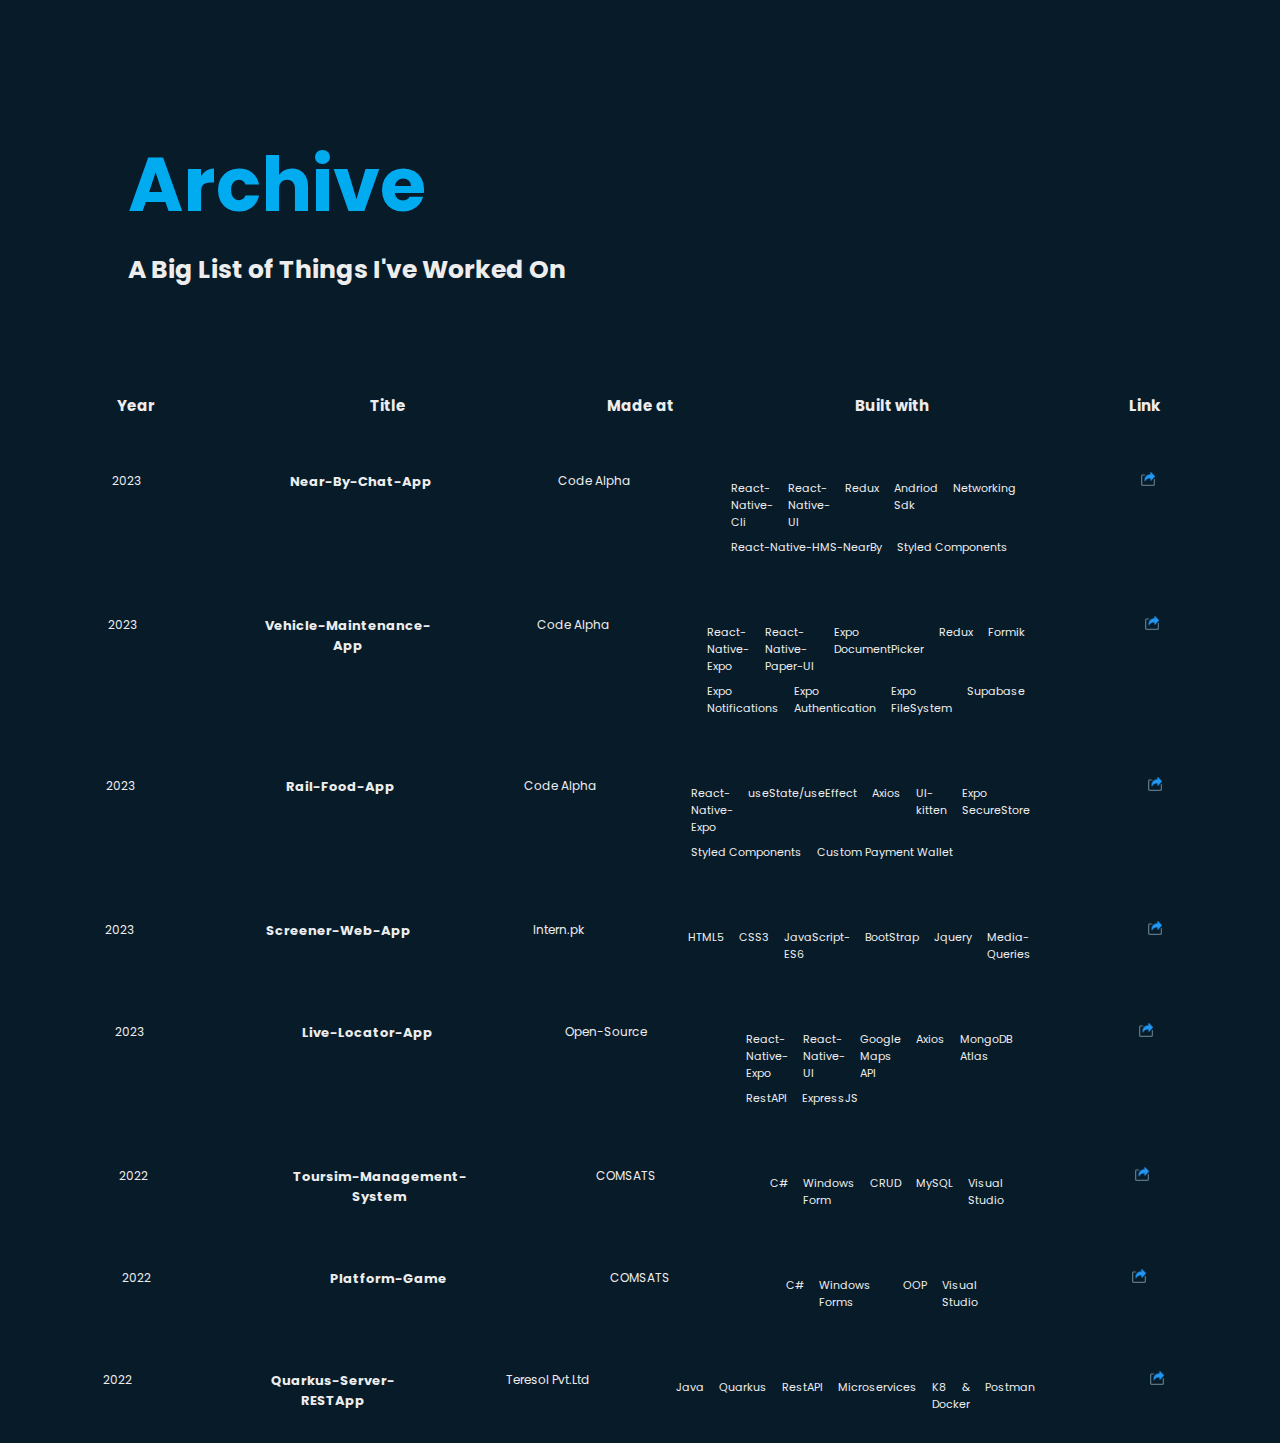
<file: archive.html>
<!DOCTYPE html>
<html lang="en">
<head>
  <meta charset="UTF-8">
  <meta http-equiv="X-UA-Compatible" content="IE=edge">
  <meta name="viewport" content="width=device-width, initial-scale=1.0">
  <title>Archive</title>
  <link rel="stylesheet" href="archive.css">
  <!-- Include the same fonts and CSS links as the original HTML -->
  <link rel="stylesheet" href="style.css">
  <link rel="stylesheet" href="media-queries.css">
  <link href='https://unpkg.com/boxicons@2.1.4/css/boxicons.min.css' rel='stylesheet'>
</head>
<body>
  <header class="header">
    <a href="#" class="logo">Fahad <span id="lastname">Yaseen</span><span class="animate" style="--i:1;"></span></a>
    <div class="bx bx-menu" id="menu-icon"><span class="animate" style="--i:2;"></span></div>
    <nav class="navbar">
        <a href="index.html#home">Home</a>
        <a href="index.html#about">About</a>
        <a href="index.html#education">Experience</a>
        <a href="index.html#skills">Skills</a>
        <a href="index.html#my-work">My Work</a>
        <a href="index.html#contact">Contact</a>        
      <span class="active-nav"></span>
      <span class="animate" style="--i:2;"></span>
    </nav>
  </header>

  <main>
    <h1>Archive</h1>
    <h2>A Big List of Things I've Worked On</h2>
    
   <div>
    <ul class="row-list-title">
        <li>Year</li>
        <li>Title</li>
        <li> Made at </li>
        <li>Built with</li>
        <li>Link</li>
      </ul>
      <ul class="row-list">
        <li>2023</li>
        <li>Near-By-Chat-App</li>
        <li> Code Alpha </li>
        <li>  <div>
          <div class="container">
            <div class="square-container">
             React-Native-Cli
          </div>
          <div class="square-container">
            React-Native-UI
         </div>
          <div class="square-container">
            Redux
          </div>
          <div class="square-container">
            Andriod Sdk
          </div>
          <div class="square-container">
            Networking
         </div>
          </div>
          <div class="container">
            <div class="square-container">
             React-Native-HMS-NearBy
          </div>
          <div class="square-container">
            Styled Components
         </div>
        </div>
        </div></li>
        <li>
          <a href="https://github.com/Shrekpepsi/Near-By-Chat"><img src="/assets/share.png" alt="Share Icon" class="share-icon"></a></li>
      </ul>
      <ul class="row-list">
        <li>2023</li>
        <li>Vehicle-Maintenance-App</li>
        <li> Code Alpha </li>
        <li> <div class="container">
          <div class="square-container">
           React-Native-Expo
        </div>
        <div class="square-container">
          React-Native-Paper-UI
        </div>
        <div class="square-container">
          Expo DocumentPicker
        </div>
        <div class="square-container">
          Redux
        </div>
        <div class="square-container">
          Formik
        </div>
       
        </div>
        <div class="container">
          <div class="square-container">
            Expo Notifications
        </div>
        <div class="square-container">
          Expo Authentication
        </div>
        <div class="square-container">
          Expo FileSystem
        </div>
        <div class="square-container">
          Supabase
        </div>
      </div> </li>
        <li>
          <a href="https://github.com/Shrekpepsi/Vehicle-Maintenance-App"><img src="/assets/share.png" alt="Share Icon" class="share-icon"></a></li>
      </ul>
      <ul class="row-list">
        <li>2023</li>
        <li>Rail-Food-App</li>
        <li> Code Alpha </li>
        <li><div class="container">
          <div class="square-container">
           React-Native-Expo
        </div>
        <div class="square-container">
          useState/useEffect
        </div>
        <div class="square-container">
          Axios
        </div>
        <div class="square-container">
          UI-kitten
        </div>
        <div class="square-container">
          Expo SecureStore
        </div>
        
        </div>
        <div class="container">
          <div class="square-container">
           Styled Components
        </div>
        <div class="square-container">
          Custom Payment Wallet 
        </div>
        </diV> </li>
        <li>
          <a href="https://github.com/Shrekpepsi/RailFoodApp"><img src="/assets/share.png" alt="Share Icon" class="share-icon"></a></li>
      </ul>
      <ul class="row-list">
        <li>2023</li>
        <li>Screener-Web-App</li>
        <li> Intern.pk </li>
        <li> <div class="container">
          <div class="square-container">
           HTML5
        </div>
        <div class="square-container">
          CSS3
        </div>
        <div class="square-container">
          JavaScript-ES6
        </div>
        <div class="square-container">
          BootStrap
        </div>
        <div class="square-container">
          Jquery
        </div>
        <div class="square-container">
          Media-Queries
        </div>
        </div></li>
        <li>
          <a href="https://github.com/Shrekpepsi/Screener-Web-App"><img src="/assets/share.png" alt="Share Icon" class="share-icon"></a></li>
      </ul>
      <ul class="row-list">
        <li>2023</li>
        <li>Live-Locator-App</li>
        <li> Open-Source </li>
        <li>  <div class="container">
          <div class="square-container">
           React-Native-Expo
        </div>
        <div class="square-container">
          React-Native-UI
        </div>
        <div class="square-container">
          Google Maps API
        </div>
        <div class="square-container">
          Axios
        </div>
        <div class="square-container">
         MongoDB Atlas
        </div>
        </div>
        <div class="container">
          <div class="square-container">
            RestAPI
          </div>
          <div class="square-container">
            ExpressJS
        </div>
        </div> </li>
        <li>
          <a href="https://github.com/Shrekpepsi/locationgrabber"><img src="/assets/share.png" alt="Share Icon" class="share-icon"></a></li>
      </ul>
      <ul class="row-list">
        <li>2022</li>
        <li>Toursim-Management-System</li>
        <li> COMSATS </li>
        <li>  <div class="container">
          <div class="square-container">
           C#
        </div>
        <div class="square-container">
          Windows Form
        </div>
        <div class="square-container">
          CRUD
        </div>
        <div class="square-container">
          MySQL 
        </div>
        <div class="square-container">
          Visual Studio
        </div>
        </div> </li>
        <li>
          <a href="https://github.com/Shrekpepsi/ToursimManagementSystem"><img src="/assets/share.png" alt="Share Icon" class="share-icon"></a></li>
      </ul>
      <ul class="row-list">
        <li>2022</li>
        <li>Platform-Game</li>
        <li> COMSATS </li>
        <li>  <div class="container">
          <div class="square-container">
           C#
        </div>
        <div class="square-container">
          Windows Forms
        </div>
        <div class="square-container">
          OOP 
        </div>
        <div class="square-container">
          Visual Studio
        </div>
        </div> </li>
        <li>
          <a href="https://github.com/Shrekpepsi/PlatformGame"><img src="/assets/share.png" alt="Share Icon" class="share-icon"></a></li>
      </ul>
      <ul class="row-list">
        <li>2022</li>
        <li>Quarkus-Server-RESTApp</li>
        <li> Teresol Pvt.Ltd </li>
        <li>  <div class="container">
          <div class="square-container">
            Java
          </div>
          <div class="square-container">
           Quarkus
        </div>
        <div class="square-container">
          RestAPI
        </div>
        <div class="square-container">
          Microservices
        </div>
        <div class="square-container">
          K8 & Docker
        </div>
        <div class="square-container">
          Postman
        </div>
        </div> </li>
        <li>
          <a href="https://github.com/Shrekpepsi/Quarkus-Server-RESTApp/tree/main"><img src="/assets/share.png" alt="Share Icon" class="share-icon"></a></li>
      </ul>
      </div>
    

    
</main>


  
</body>
</html>
</file>
<file: style.css>
@import url("https://fonts.googleapis.com/css2?family=Poppins:wght@300;400;500;600;700;800;900&display=swap");

* {
  margin: 0;
  padding: 0;
  box-sizing: border-box;
  text-decoration: none;
  border: none;
  outline: none;
  scroll-behavior: smooth;
  font-family: "Poppins", sans-serif;
}

:root {
  --bg--color: #081b29;
  --secong-bg-color: #112e42;
  --text-color: #ededed;
  --main-color: #00abf0;
}

html {
  font-size: 62.5%;
  overflow-x: hidden;
}

body {
  background: var(--bg--color);
  color: var(--text-color);
}

#lastname{
  color: var(--main-color);
}
.header {
  position: fixed;
  top: 0;
  left: 0;
  width: 100%;
  padding: 2rem 9%;
  background: transparent;
  display: flex;
  justify-content: space-between;
  align-items: center;
  z-index: 100;
  transition: 0.3s;
}

.header.sticky {
  background: var(--bg--color);
}

.logo {
  position: relative;
  font-size: 2.5rem;
  color: var(--text-color);
  font-weight: 600;
}

.navbar {
  position: relative;
}

.navbar a {
  font-size: 1.7rem;
  color: var(--text-color);
  font-weight: 500;
  margin-left: 3.5rem;
}

.navbar a:hover,
.navbar .active {
  color: var(--main-color);
}

#menu-icon {
  position: relative;
  font-size: 3.6rem;
  color: var(--text-color);
  cursor: pointer;
  display: none;
}

section {
  min-height: 100vh;
  padding: 10rem 9% 2rem;
}

.home {
  display: flex;
  align-items: center;
  padding: 0 9%;
}

.home-content {
  max-width: 60rem;
}

.home-content h1 {
  position: relative;
  display: inline-block;
  font-size: 4.6rem;
  font-weight: 700;
  line-height: 1.3;
}

.home-content h1 span {
  color: rgb(248, 141, 2);
}
.home-content .text-animate {
  position: relative;
  width: 32.8rem;
}

.home-content .text-animate h3 {
  font-size: 3rem;
  font-weight: 700;
  color: transparent;
  -webkit-text-stroke: 0.7px var(--main-color);
  background-image: linear-gradient(var(--main-color), var(--main-color));
  background-repeat: no-repeat;
  background-clip: text;
  -webkit-background-clip: text;
  background-position: -33rem 0;
  
}
.home.show-animate .home-content .text-animate h3{
animation: homeBgText 6s linear infinite;
animation-delay: 2s;

}

@keyframes homeBgText {
  0%,
  10%,
  100% {
    background-position: -33rem 0;
  }
  65%,
  85% {
    background-position: 0 0;
  }
}

.home-content .text-animate h3::before {
  content: "";
  position: absolute;
  top: 0;
  left: 0;
  width: 0;
  height: 100%;
  border-right: 2px solid var(--main-color);
  z-index: -1;
}

.home.show-animate .home-content .text-animate h3::before{
  animation: homeCursorText 6s linear infinite;
  animation-delay: 2s;

}

@keyframes homeCursorText {
  0%,
  10%,
  100% {
    width: 0;
  }
  65%,
  78%,
  85% {
    width: 100%;
    opacity: 1;
  }
  75%,
  81% {
    opacity: 0;
  }
}

.home-content p {
  position: relative;
  font-size: 1.6rem;
  margin: 2rem 0 4rem;
}

.btn-box {
  position: relative;
  display: flex;
  justify-content: space-around;
  width: 34.5rem;
  height: 5rem;
}

.btn-box .btn {
  position: relative;
  display: inline-flex;
  justify-content: center;
  align-items: center;
  width: 15rem;
  height: 100%;
  background: var(--main-color);
  border: 0.2rem solid var(--main-color);
  border-radius: 0.8rem;
  font-size: 1.8rem;
  font-weight: 600;
  letter-spacing: 0.1rem;
  color: var(--bg--color);
  z-index: 1;
  overflow: hidden;
  transition: 0.5s;
}

.btn-box .btn::before {
  content: "";
  position: absolute;
  top: 0;
  left: 0;
  width: 0;
  height: 100%;
  background: var(--bg--color);
  z-index: -1;
  transition: 0.5s;
}

.btn-box .btn:nth-child(2) {
  background: transparent;
  color: var(--main-color);
}

.btn-box .btn:nth-child(2):hover {
  color: var(--bg--color);
}

.btn-box .btn:hover {
  color: var(--main-color);
}

.btn-box .btn:nth-child(2)::before {
  background: var(--main-color);
}

.btn-box .btn:hover::before {
  width: 100%;
}

.home-sci {
  position: absolute;
  bottom: 4rem;
  width: 170px;
  display: flex;
  justify-content: space-evenly;
}

.home-sci a {
  position: relative;
  display: inline-flex;
  justify-content: center;
  align-items: center;
  width: 40px;
  height: 40px;
  background: transparent;
  border: 0.2rem solid var(--main-color);
  border-radius: 50%;
  font-size: 25px;
  color: var(--main-color);
  z-index: 1;
  overflow: hidden;
  transition: 0.5s;
}

.home-sci a .bxl-github {
  font-size: 30px;
}

.home-sci a::before {
  content: "";
  position: absolute;
  top: 0;
  left: 0;
  width: 0;
  height: 100%;
  background: var(--main-color);
  z-index: -1;
  transition: 0.5s;
}

.home-sci a:hover {
  color: var(--bg--color);
}

.home-sci a:hover::before {
  width: 100%;
}

#home-image {
  width: 55rem;
  margin: 2rem;
}

.about {
  display: flex;
  justify-content: center;
  align-items: center;
  flex-direction: column;
  gap: 2rem;
  background: var(--secong-bg-color);
  padding-bottom: 5rem;
  min-height: 100vh;
}

.heading {
  position: relative;
  font-size: 5rem;
  margin-bottom: 2rem;
  text-align: center;
}

span {
  color: var(--main-color);
}

.about-img {
  position: relative;
  width: 25rem;
  height: 25rem;
  border-radius: 50%;
  display: flex;
  align-items: center;
  justify-content: center;
}

.about-img img {
  width: 90%;
  height: 90%;
  border-radius: 50%;
  border: 0.2rem solid var(--main-color);
}

.about-img .circle-spin {
  position: absolute;
  top: 50%;
  left: 50%;
  transform: translate(-50%, -50%) rotate(0);
  width: 100%;
  height: 100%;
  border-radius: 50%;
  border-top: 0.2rem solid var(--secong-bg-color);
  border-bottom: 0.2rem solid var(--secong-bg-color);
  border-left: 0.2rem solid var(--main-color);
  border-right: 0.2rem solid var(--main-color);
  animation: aboutSpinner 8s linear infinite;
}

@keyframes aboutSpinner {
  100% {
    transform: translate(-50%, -50%) rotate(360deg);
  }
}

.about-content {
  text-align: center;
}

.about-content h3 {
  position: relative;
  display: inline-block;
  font-size: 2.6rem;
  
}

.about-content p {
  position: relative;
  font-size: 1.6rem;
  margin: 2rem 0 3rem;
  
}

.education {
  display: flex;
  justify-content: center;
  align-items: center;
  flex-direction: column;
  min-height: auto;
  padding-bottom: 5rem;
}

.education .education-row {
  display: flex;
  flex-wrap: wrap;
  gap: 5rem;
}

.education-row .education-column {
  flex: 1 1 40rem;
}

.education-column .title {
  position: relative;
  display: inline-block;
  font-size: 2.5rem;
  margin: 0 0 1.5rem 2rem;
}

.education-column .education-box {
  position: relative;
  border-left: 0.2rem solid var(--main-color);
}

.education-box .education-content {
  position: relative;
  padding-left: 2rem;
}

.education-box .education-content::before {
  content: "";
  position: absolute;
  top: 0;
  width: 2rem;
  height: 2rem;
  background: var(--main-color);
  border-radius: 50%;
  left: -1.1rem;
}

.education-content .content {
  position: relative;
  padding: 1.5rem;
  border: 0.2rem solid var(--main-color);
  border-radius: 0.6rem;
  margin-bottom: 2rem;
  overflow: hidden;
}

.education-content .content::before {
  content: "";
  position: absolute;
  top: 0;
  left: 0;
  width: 0;
  height: 100%;
  background: var(--secong-bg-color);
  z-index: -1;
  transition: 0.5s;
}

.education-content .content:hover:before {
  width: 100%;
}

.education-content .content .year {
  font-size: 1.5rem;
  color: var(--main-color);
  padding-bottom: 0.5rem;
}

.education-content .content .year i {
  padding-right: 0.5rem;
}

.education-content .content h3 {
  font-size: 2rem;
  font-weight: 600;
}

.education-content .content p {
  font-size: 1.6rem;
  padding-top: 0.5rem;
}

.skills {
  min-height: auto;
  padding-bottom: 7rem;
  background: var(--secong-bg-color);
}

.skills .skills-row {
  display: flex;
  flex-wrap: wrap;
  gap: 5rem;
}

.skills-row .skills-column {
  flex: 1 1 40rem;
}

.skills-column .title {
  font-size: 2.5rem;
  margin: 0 0 1.5rem;
}

.skills-box .skills-content {
  position: relative;
  border: 0.2rem solid var(--main-color);
  border-radius: 0.6rem;
  padding: 0.5rem 1.5rem;
  z-index: 1;
  overflow: hidden;
}

.skills-box .skills-content::before {
  content: "";
  position: absolute;
  top: 0;
  left: 0;
  width: 0;
  height: 100%;
  background: var(--bg--color);
  z-index: -1;
  transition: 0.5s;
}

.skills-box .skills-content:hover::before {
  width: 100%;
}

.skills-content {
  padding: 1rem 0;
}

.skills-content .progress h3 {
  display: flex;
  font-size: 1.7rem;
  justify-content: space-between;
}

.skills-content .progress h3 span {
  color: var(--text-color);
}

.skills-content .progress .bar {
  height: 2.5rem;
  border-radius: 0.6rem;
  border: 0.2rem solid var(--main-color);
  padding: 0.5rem;
  margin: 1rem 0;
}

.skills-content .progress .bar span {
  display: block;
  height: 100%;
  border-radius: 0.3rem;
  background: var(--main-color);
}

.skills-column:nth-child(1) .skills-content .progress:nth-child(1) .bar span {
  width: 30%;
}

.skills-column:nth-child(1) .skills-content .progress:nth-child(2) .bar span {
  width: 20%;
}

.skills-column:nth-child(1) .skills-content .progress:nth-child(3) .bar span {
  width: 40%;
}

.skills-column:nth-child(1) .skills-content .progress:nth-child(4) .bar span {
  width: 40%;
}

.skills-column:nth-child(1) .skills-content .progress:nth-child(5) .bar span {
  width: 30%;
}

.skills-column:nth-child(1) .skills-content .progress:nth-child(6) .bar span {
  width: 20%;
}

.skills-column:nth-child(1) .skills-content .progress:nth-child(7) .bar span {
  width: 20%;
}

.skills-column:nth-child(1) .skills-content .progress:nth-child(8) .bar span {
  width: 20%;
}

.skills-column:nth-child(1) .skills-content .progress:nth-child(9) .bar span {
  width: 30%;
}

.skills-column:nth-child(1) .skills-content .progress:nth-child(10) .bar span {
  width: 20%;
}

.skills-column:nth-child(1) .skills-content .progress:nth-child(10) .bar span {
  width: 20%;
}

.skills-column:nth-child(1) .skills-content .progress:nth-child(11) .bar span {
  width: 40%;
}


.skills-column:nth-child(1) .skills-content .progress:nth-child(12) .bar span {
  width: 30%;
}

.skills-column:nth-child(1) .skills-content .progress:nth-child(13) .bar span {
  width: 30%;
}

.skills-column:nth-child(1) .skills-content .progress:nth-child(14) .bar span {
  width: 30%;
}

.skills-column:nth-child(1) .skills-content .progress:nth-child(15) .bar span {
  width: 60%;
}

.skills-column:nth-child(1) .skills-content .progress:nth-child(16) .bar span {
  width: 40%;
}

.skills-column:nth-child(2) .skills-content .progress:nth-child(1) .bar span {
  width: 30%;
}

.skills-column:nth-child(2) .skills-content .progress:nth-child(2) .bar span {
  width: 20%;
}

.skills-column:nth-child(2) .skills-content .progress:nth-child(3) .bar span {
  width: 30%;
}
.skills-column:nth-child(2) .skills-content .progress:nth-child(4) .bar span {
  width: 20%;
}

.project-container {
  display: flex;
  justify-content: space-between;
  align-items: center;
  
}

.project-card {
  width: 45%;
  padding: 20px;
  border-radius: 8px;
  background-color: var(--secondary-bg-color);
  box-shadow: 0px 2px 10px rgba(0, 0, 0, 0.1);
  overflow: hidden;
  
 
}

.left-project-card img {
  width: 100%;
  height: auto;
  filter: grayscale(100%); /* Convert image to black and white */
  transition: filter 0.3s ease-in-out;
}

.left-project-card img:hover {
  filter: none; /* Remove black and white filter on hover */
}

.right-project-card {
  position: relative;
  font-size: medium;
  box-shadow: 0px 2px 10px rgba(0, 0, 0, 0.17);
  
}

.project-title {
  position: absolute;
  top: 10px;
  right: 10px;
  text-align: right;
}

.project-title small {
  font-size: 12px;
  margin-bottom: 20px;
}

.project-title h3 {
margin-top: 4px;
 font-size: 25px;
}

.project-summary {
  padding-top: 77px;
  font-size: 15px;
}

.project-skills {
  padding-top: 20px;
}

.skills-list {
  display: grid;
  grid-template-columns: repeat(auto-fit, minmax(80px, 1fr));
  gap: 2px;
}

.project-link {
  position: absolute;
  bottom: 10px;
  right: 10px;
  text-decoration: none;
  color: inherit;
}

.share-button {
  display: flex;
  align-items: center;
  cursor: pointer;
}

.share-icon {
  width: 14px;
  height: 14px;
  margin-right: 10px;
  transition: transform 0.3s ease-in-out;
}

.share-button:hover .share-icon {
  transform: translateX(5px);
}

.share-text {
  font-size: 14px;
 

}

.share-button:hover .share-text {
  opacity: 1;
}



.contact {
  min-height: 80vh;
  padding-bottom: 7rem;
  background: var(--secong-bg-color);
}

.info {
 
  padding-bottom: 1rem;
  display: flex;
  gap: 1rem;
  justify-content: center;
  margin: 2rem 0;
  text-align: justify;
}

.info:nth-child(3) p a {
  color: var(--main-color);
}
.info:nth-child(1) p a {
  color: var(--main-color);
}

.info:nth-child(2) .icon {
  width: 3rem;
}

.info:nth-child(3) .icon {
  width: 3rem;
}
.info:nth-child(4) .icon {
  width: 3rem;
}

.info p a {
  color: var(--text-color);
  font-size: 2rem;
}

.icon {
  width: 4rem;
  height: 100%;
}
.info {
  position: relative; /* To create a stacking context for absolute positioning */
  transition: opacity 0.2s ease; /* Smooth transition for opacity changes */
}

.info:hover .icon {
  opacity: 0.3; /* Adjust the opacity value as needed */
}



.footer {
  display: flex;
  justify-content: space-between;
  align-items: center;
  flex-wrap: wrap;
  padding: 2rem 9%;
  background: var(--bg-color);
  
}

.footer-text {
  font-size: 1.6rem;
}

.footer-iconTop a {
  position: relative;
  display: inline-flex;
  justify-content: center;
  align-items: center;
  padding: 0.8rem;
  background: var(--main-color);
  border: 0.2rem solid var(--main-color);
  border-radius: 0.6rem;
  z-index: 1;
  overflow: hidden;
}

.footer-iconTop a::before {
  content: "";
  position: absolute;
  top: 0;
  left: 0;
  width: 0;
  height: 100%;
  background: var(--secong-bg-color);
  z-index: -1;
  transition: 0.5s;
}

.footer-iconTop a:hover::before {
  width: 100%;
}

.footer-iconTop a i {
  font-size: 2.4rem;
  color: var(--bg--color);
  transition: 0.5s;
}

.footer-iconTop a:hover i {
  color: var(--main-color);
}

.animate {
  position: absolute;
  top: 0;
  right: 0;
  width: 100%;
  height: 100%;
  background: var(--bg--color);
  z-index: 98;
}

.logo .animate,
.navbar .animate,
#menu-icon .animate,
.home.show-animate .animate {
  animation: showRight 1s ease forwards;
  animation-delay: calc(0.3s * var(--i));
}


section:nth-child(odd) .animate.scroll{
  background: var(--secong-bg-color);
}

@keyframes showRight {
  100% {
    width: 0;
  }
}
.animate.scroll {
  transition: 1s ease;
  transition-delay: calc(0.3s / var(--i));
  animation: none;
}
.about.show-animate .animate.scroll,
.education.show-animate .animate.scroll,

.education.show-animate .education-box .animate.scroll {
  transition-delay: calc(0.3s * var(--i));
  width: 0;
}


.container {
  display: flex;
  gap: 15px;
  flex-direction: row;
  margin-top: 8px;
}


.square-container{
 font-size: 11px;
 color: var(---text-color);
 font-size: 11px;
 text-align: justify;
}

/* Define the style for the underline animation */
.underline-animation {
  text-decoration: none;
  position: relative;
  color: var(--main-color);
}

.underline-animation::after {
  content: '';
  position: absolute;
  width: 100%;
  height: 0.1px;
  background-color: var(--main-color); /* Change this color as needed */
  bottom: -2px;
  left: 0;
  transform: scaleX(0); /* Initially, the underline is not visible */
  transform-origin: right;
  transition: transform 0.4s ease-in-out;
}

.underline-animation:hover::after {
  transform: scaleX(1); /* When hovering, the underline expands to 100% width */
  transform-origin: left;
}

.underline-animation:hover {
  color: white; /* Change the color to white on hover */
}

.project-display{
  text-decoration: none;
  position: relative;
  color: var(--main-color);
}

.centered-div {
  margin-top: 100px;
  text-align: center;
}

.centered-div h3 {
  font-size: 2.8rem;
  color: white;
}



.archive-animation {
  position: relative;
  text-decoration: none;
  font-size: 1.8rem;
  font-weight: bold;
  color: white;
  display: inline-block;
  margin-top: 15px;
  font-family: "Poppins", sans-serif;
  
}

.archive-animation::after {
  content: '';
  position: absolute;
  width: 100%;
  height: 0.1px;
  background-color: var(--main-color); /* Change this color as needed */
  bottom: -2px;
  left: 0;
  transform: scaleX(0); /* Initially, the underline is not visible */
  transform-origin: right;
  transition: transform 0.3s ease-in-out;
}

.archive-animation:hover::after {
  transform: scaleX(1); /* When hovering, the underline expands to 100% width */
  transform-origin: left;
}

.custom-container {
  display: flex;
  margin-top: 40px;
  overflow: hidden;
  
 
}

.custom-card {
  width: 500px;
  background-color: var(--secondary-bg-color);
  box-shadow: 0px 2px 10px rgba(0, 0, 0, 0.17);
  text-align: center;
  position: relative;
  overflow: hidden;
  transition: transform 0.3s ease-in-out;
  margin: 10px;
  display: flex;
  flex-direction: column;
  align-items: center;
}

.custom-card:hover {
  transform: translateY(-10px);
}

.custom-folder-icon {
  width: 50x;
  height: 50px;
  position: absolute;
  top: 20px; /* Adjust the top position for spacing */
  left: 35px; /* Adjust the left position for spacing */
}

.custom-share-icon {
  width: 17px;
  height: 17px;
  position: absolute;
  top: 20px; /* Adjust the top position for spacing */
  right: 10px; /* Adjust the right position for spacing */
}

.custom-card-image {
 
  width: 332px;
  height: 187px ;
  display:block;
  margin: 0 auto;
  margin-top: 135px; 
  margin-right: 95px;/* Add margin for spacing below the share and folder icons */
  
}

.custom-card-heading {
  position: absolute;
  top: 80px; /* Adjust the top position for spacing */
  left: 35px; /* Adjust the left position for spacing */
  margin-top:25px;
  font-size: 18px;
  
}
.img-card-container.custom-card-image{
  max-width: 100%; /* Ensure the image doesn't exceed the width of the div */
  max-height: 100%; /* Ensure the image doesn't exceed the height of the div */
  display: block;
}
.img-card-container p {
  position: absolute;
  margin-top: 40px;
  font-size: 14px;
  text-align: justify;
  
}

.card-skills{
  position: absolute;
  top: 520px; /* Adjust the top position for spacing */
  left: 36px; /* Adjust the left position for spacing */
  
}

.other-projects-div{
  display: flex;
  flex-direction: row;
  overflow: hidden;
}

.quarkus{
  height: 15px;
  width: 15px;
  margin-left: 6px;
}

/* Testimonials Section */
.testimonials {
  min-height: auto;
  padding-bottom: 7rem;
  background: var(--bg--color);
  overflow: hidden;
}

.testimonial-container {
  width: 100%;
  position: relative;
  overflow: hidden;
  padding: 2rem 0;
  margin-top: 4rem;
}

.testimonial-track {
  display: flex;
  animation: scroll 40s linear infinite;
  width: calc(350px * 8); /* Width of cards multiplied by number of cards (4 originals + 4 duplicates) */
}

@keyframes scroll {
  0% {
    transform: translateX(0);
  }
  100% {
    transform: translateX(calc(-350px * 4)); /* Half of total width (4 cards) */
  }
}

.testimonial-card {
  flex: 0 0 auto;
  width: 350px;
  height: 380px;
  padding: 2rem;
  margin-right: 20px;
  background: var(--secong-bg-color);
  border-radius: 0.8rem;
  box-shadow: 0 5px 15px rgba(0, 0, 0, 0.2);
  border: 0.2rem solid var(--secong-bg-color);
  transition: all 0.5s ease;
  overflow: hidden;
  position: relative;
}

.testimonial-card:hover {
  border-color: var(--main-color);
  transform: translateY(-10px);
}

.testimonial-content {
  display: flex;
  flex-direction: column;
  height: 100%;
}

.quote {
  font-size: 3.5rem;
  color: var(--main-color);
  opacity: 0.5;
  margin-bottom: 1rem;
}

.testimonial-content p {
  flex: 1;
  font-size: 1.5rem;
  font-style: italic;
  line-height: 1.6;
  margin-bottom: 1.5rem;
  overflow: visible;
  display: block;
  height: auto;
  min-height: 12rem;
}

.testimonial-info {
  display: flex;
  align-items: center;
}

.testimonial-img {
  width: 50px;
  height: 50px;
  border-radius: 50%;
  overflow: hidden;
  margin-right: 1.5rem;
  border: 0.2rem solid var(--main-color);
}

.testimonial-img img {
  width: 100%;
  height: 100%;
  object-fit: cover;
}

.testimonial-bio h3 {
  font-size: 1.8rem;
  color: var(--main-color);
  margin-bottom: 0.3rem;
}

.testimonial-bio span {
  font-size: 1.2rem;
  opacity: 0.8;
}

/* Testimonial Link Styling */
.testimonial-link {
  text-decoration: none;
  color: inherit;
  display: block;
  transition: transform 0.3s ease;
}

.testimonial-link:hover {
  transform: translateY(-5px);
}

.testimonial-link:hover .testimonial-img {
  border-color: #fff;
}

.testimonial-link:hover .testimonial-bio h3 {
  color: #fff;
}

/* Pause animation on hover */
.testimonial-container:hover .testimonial-track {
  animation-play-state: paused;
}
</file>
<file: media-queries.css>
:root {
  --bg--color: #081b29;
  --secong-bg-color: #112e42;
  --text-color: #ededed;
  --main-color: #00abf0;
}

@media (max-width: 1200px) {
  html {
    font-size: 55%;
  }
  .about{
    min-height: auto;
  }
}

@media (max-width: 925px) {
  .home-image {
    display: none;
  }
  .home-content {
    max-width: 100rem;
  }
}

/* Galaxy Phone Screen */
@media (max-width:414px) {
  

  .custom-share-icon{
    margin-right: 15px;
    }
  
  
  
  .img-card-container p{
    margin-left: 5px;
  }
  }

  

/* Large Laptop Screen */
@media (max-width: 1900px) {

  .custom-card-image{
  
    width: 300px;
    height: 180px;
   
    
  }

  .card-skills{
    left: 50px;
    margin-top:25px;
  }

  .img-card-container p{
 
    right: 20px;
    left: 50px;
    
  }
  .custom-card {
    height:670px;
    
  }

  .img-card-container{
    margin-left: 25%;       
    height: 80%;
  }

  .custom-card-heading{
  
    margin-left: 10px;
  }
  

}



@media (max-width: 1025px) {
  .header {
    padding: 2rem 4%;
  }

  section {
    padding: 10rem 4% 2rem;
  }

  .home {
    padding: 0 4%;
  }

  .footer {
    padding: 2rem 4%;
  }
  .contact{
    min-height: auto;
  }
  .about{
    min-height: auto;

  }

}

/* Laptop Screen */
@media (min-width: 1024px) and (max-width:1280px) {
  .right-project-card {
    width: 60%;
  }
  .custom-card-heading{
    
    left: 20px;
   font-size:15px;

    
  }

  .custom-card-image{
  
    width: 290px;
    height: 180px ;
  
  }

  .img-card-container{
    margin-left:35%;
    
  }
  .card-skills{
    margin-top: 20%;
    margin-right: 0%;
    left:15px;
    
  }

  

  
.custom-card {
  height:715px;
  
}

.img-card-container p{
 
  right: 0px;
  left: 5px;
  
}

}

/* For Tablet Screen */
@media (max-width: 768px) {
  .header {
    background: var(--bg--color);
  }

  #menu-icon {
    display: block;
  }

  .navbar {
    position: absolute;
    top: 100%;
    left: -100%;
    width: 100%;
    padding: 1rem 4%;
    z-index: 1;
    background: transparent;
    box-shadow: 0 0.5rem 1rem rgba(0, 0, 0, 0.1);
    transition: 0.25s ease;
    transition-delay: 0.25s;
  }

  .navbar.active {
    left: 0;
    transition-delay: 0s;
  }

  .navbar .active-nav {
    position: absolute;
    top: 0;
    left: -100%;
    width: 100%;
    height: 100%;
    background: var(--bg--color);
    border-top: 0.1rem solid rgba(0, 0, 0, 0.2);
    z-index: -1;
    transition: 0.25s ease;
    transition-delay: 0s;
  }

  .navbar.active .active-nav {
    transition-delay: 0.25s;
    left: 0;
  }

  .navbar a {
    display: block;
    font-size: 2rem;
    margin: 3rem 0;
    transform: translateX(-20rem);
    transition: 0.25s ease;
    transition-delay: 0s;
  }

  .navbar.active a {
    transform: translateX(0);
    transition-delay: 0.25s;
  }

  .contact{
    min-height: auto;
  }
  .container{
    margin-top: 15px;
   flex-direction: column;
 }

 .project-title h3 {
  font-size: 2.13rem; /* Adjust font size for project titles */
}

.custom-card {
  width:95%; /* Adjust card width for better visibility */
  height:915px;
}


.custom-card-heading{
 
 left: 4px;
 font-size: 1.4rem;
 
}

.img-card-container p{
 
  right: 0px;
  left: 5px;
  
}

.custom-folder-icon{
 left:10px;
}

.card-skills{
  margin-top: 57%;
  margin-right: 20%;
  
}
.custom-card-image{
  
  
  width: 213px;
  height: 150px ;
}

.img-card-container{
  margin-left:50%;
  
}

/* Testimonials responsive styles for tablet */
.testimonial-track {
  animation: scroll 30s linear infinite; /* Slightly faster on smaller screens */
}

.testimonial-card {
  width: 290px;
  height: 420px; /* Taller cards on tablet for better text display */
}

.testimonial-content p {
  font-size: 1.4rem;
}

}

@media (max-width:480px)
{
   
    .footer{
        flex-direction: column-reverse;
        gap: 2rem;
    }

    .footer p{
        text-align: center;
    }
    
    /* Testimonials responsive styles for mobile */
    .testimonial-track {
      animation: scroll 25s linear infinite; /* Even faster on mobile */
    }
  
    .testimonial-card {
      width: 250px;
      height: 440px; /* Even taller on mobile */
      padding: 1.5rem;
    }
  
    .testimonial-content p {
      font-size: 1.3rem;
    }
  
    .testimonial-bio h3 {
      font-size: 1.6rem;
    }
  
    .testimonial-bio span {
      font-size: 1.1rem;
    }
    
}

/* Mobile Screen Styles */
@media (max-width: 425px) {
  .project-container {
    flex-direction: column; /* Stack project cards vertically */
  }

  .project-card {
    width: 100%; /* Expand the project cards to full width */
    margin: 0;
  }

  .right-project-card {
    order: -1; /* Display the right card content on top */
  }

  .centered-div {
    margin: 10px 0; /* Add spacing for centered div */
  }

  .other-projects-div {
    display: flex;
    flex-direction: column;
    align-items: center;
  }

  .custom-container {
    margin: 10px 0;
  }

  .custom-card {
    width: 90%; /* Adjust card width for better visibility */
    height: 800px;
  }
  .project-title h3 {
    font-size: 2.6rem; /* Adjust font size for project titles */
  }
  .container{
    margin-top: 15px;
   flex-direction: column;
 }

 .custom-folder-icon{
  margin-left: 40px;
}

 .img-card-container p{
  margin-bottom: 10%;
  right: 20px;
  left:40px;
}

.custom-card-heading{
  
  font-size: 2.0rem;
  margin-left: 40px;
}

.img-card-container{
  margin-left:20%;
  
}
.card-skills{
  
  margin-top: 30px;
  
}


.custom-card-image{
  width: 350px;
  height: 220px ;
}
}

/* M-Mobile (375px) Styles  */
@media (min-width: 375px) and (max-width:400px) {

  .container{
    margin-top: 15px;
   flex-direction: column;
 }

 .project-title h3 {
  font-size: 2.3rem; /* Adjust font size for project titles */
}
.content paragraph{
  font-size: 2rem;
}
.project-summary p {
  font-size:1.65rem;
}

.custom-folder-icon{
  margin-left: 50px;
}
.custom-card-heading{
  
  font-size: 1.9rem;
  margin-left: 45px;
}
.custom-card-image{
  width: 300px;
  height: 200px ;
}

.custom-share-icon{
   right: 40px;
}
.img-card-container{
  margin-left: 28%;       
  height: 80%;
}

.img-card-container p{
  margin-top: 10%;
  right: 25px;
  left:50px;
}
.card-skills{
  margin-left:2%;
  margin-top: 45px;
  
}
.custom-card {
  
  height: 810px;
}

}

/* S-Mobile (320px) Styles */
@media (min-width: 320px) and (max-width:360px) {
  .centered-div h3 {
    font-size: 2.2rem; /* Adjust font size */
  }

  .custom-container {
    margin: 20px 0; /* Add more spacing between custom containers */
  }

  .custom-card {
    width: 80%; /* Adjust card width for better visibility */
    height: 820px;
  }
  .project-title h3 {
    font-size: 1.93rem; /* Adjust font size for project titles */
  }
  
  .container{
     margin-top: 15px;
    flex-direction: column;
  }
  .content paragraph{
    font-size: 2rem;
  }
  .project-summary p {
    font-size:1.65rem;
  }

  .custom-folder-icon{
    margin-left: 37px;
  }
  .custom-card-heading{
    
    font-size: 1.65rem;
    margin-left: 45px;
  }
  .custom-card-image{
    width: 250px;
    height: 150px ;
  }
  .img-card-container{
    margin-left:45%;
    height: 80%;
  }

  .img-card-container p{
    margin-top: 5%;
  }
  .card-skills{
   
    margin-top: 17%;
    
  }

  .custom-share-icon{
  right:5%;
  }
}
</file>
<file: archive.css>
/* Reset styles and font import */
* {
  margin: 0;
  padding: 0;
  box-sizing: border-box;
  text-decoration: none;
  border: none;
  outline: none;
  scroll-behavior: smooth;
  font-family: "Poppins", sans-serif;
}

:root {
  --bg--color: #081b29;
  --second-bg-color: #112e42;
  --text-color: #ededed;
  --main-color: #00abf0;
  --temp-bg-color:#1a2b367e;
}

/* Your styles for header */
.header {
  position: fixed;
  top: 0;
  left: 0;
  width: 100%;
  padding: 2rem 9%;
  background: transparent;
  display: flex;
  justify-content: space-between;
  align-items: center;
  z-index: 100;
  transition: 0.3s;
}

.header.sticky {
  background: var(--bg--color);
}

.logo {
  position: relative;
  font-size: 2.5rem;
  color: var(--text-color);
  font-weight: 600;
}

.navbar {
  position: relative;
}

.navbar a {
  font-size: 1.7rem;
  color: var(--text-color);
  font-weight: 500;
  margin-left: 3.5rem;
}

.navbar a:hover,
.navbar .active {
  color: var(--main-color);
}

#menu-icon {
  position: relative;
  font-size: 3.6rem;
  color: var(--text-color);
  cursor: pointer;
  display: none;
}

h1 {
  font-size: 75px;
  font-weight: bold;
  color: var(--main-color);
  position: relative;
  left: 30%; /* Move the element 50% to the right (center) of its container */
  transform: translateX(-20%);
  
  margin-top: 10%; /* Add spacing below header */
}

h2 {
  font-size: 25px ; /* Adjust the font size as needed */
  
  margin-top: 10px; /* Add spacing below h1 */
  position: relative;
  left: 30%; /* Move the element 50% to the right (center) of its container */
  transform: translateX(-20%);
  margin-bottom: 80px;
}

.content {
  display: flex;
  flex-wrap: wrap;
  justify-content: space-between;
  gap: 20px; /* Adjust the gap as needed */
  padding: 2rem 9%;
  background-color: var(--bg--color);
  color: var(--text-color);
  text-align: center;
}

.column {
  flex: 1;
  padding: 20px;
  background-color: var(--second-bg-color);
  border: 1px solid var(--bg--color);
  text-align: center;
}

.column-title {
  font-size: 2.0rem;
  font-weight: bold;
}


.row-list-title {
  list-style: none;
  padding: 10px;
  margin: auto;
  display: flex;
  justify-content: space-between;
  font-size: 15px;
  font-weight: bold;
 
}

.row-list-title li {
  flex: 1;
  text-align: center;
  padding: 10px;
  margin: 5px;
}
.row-list {
  list-style: none;
  padding: 10px;
  margin: auto;
  display: flex;
  justify-content: space-between;
  font-size: 12px;
 
}

.row-list li:nth-child(2){
  font-weight: bold;
  font-size: 13px;
}
.row-list li {
  flex: 1;
  text-align: center;
  padding: 10px;
  margin: 10px;
}

.row-list:hover{
  background-color: var(--temp-bg-color);
}
</file>
